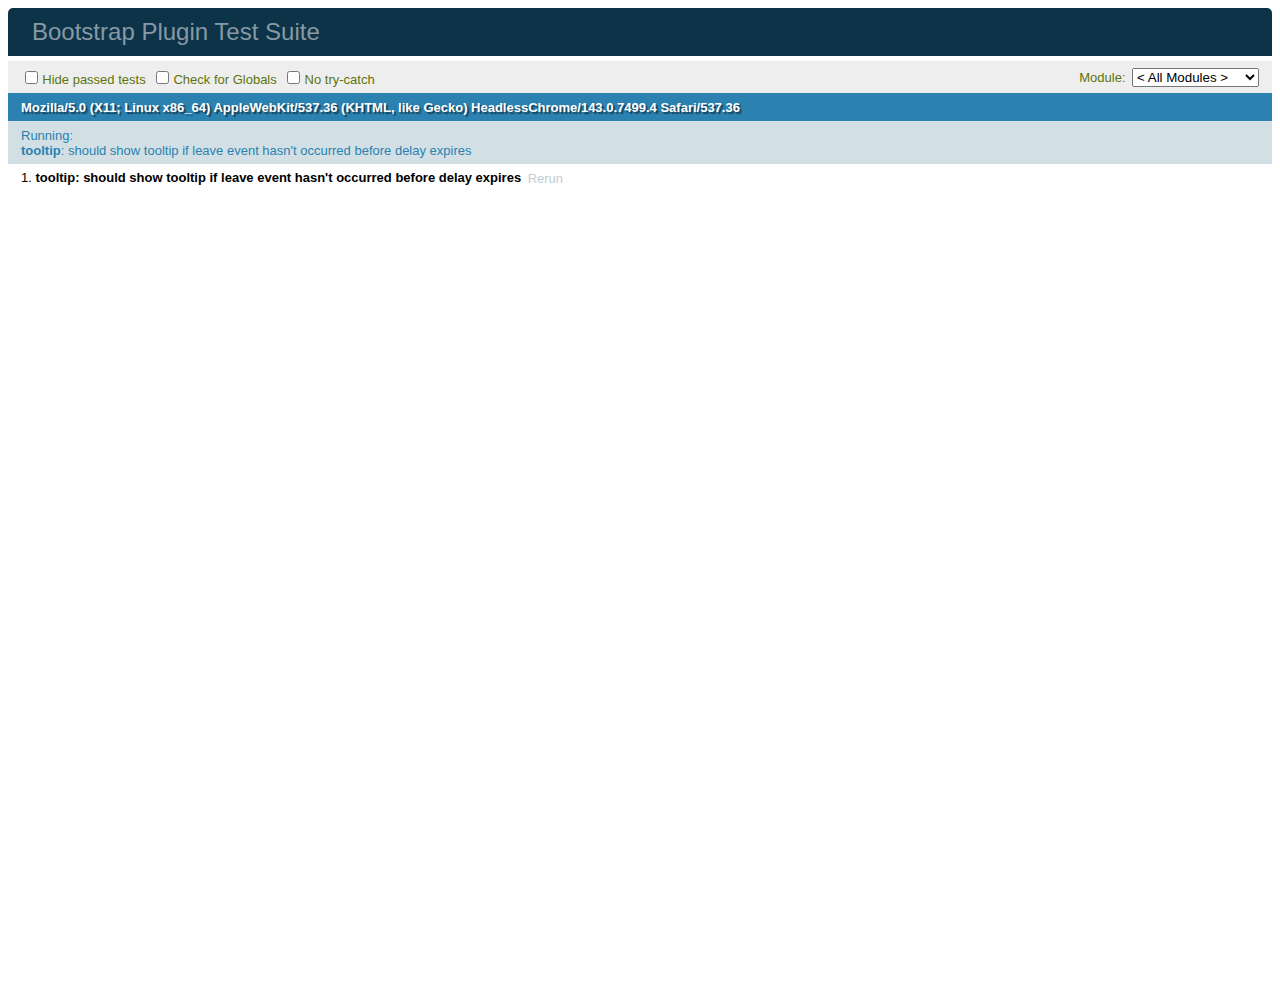
<file: src/main/resources/static/bootstrap/js/tests/index.html>
<!DOCTYPE html>
<html>
  <head>
    <meta charset="utf-8">
    <title>Bootstrap Plugin Test Suite</title>
    <meta name="viewport" content="width=device-width, initial-scale=1">

    <!-- jQuery -->
    <script src="vendor/jquery.min.js"></script>

    <!-- QUnit -->
    <link rel="stylesheet" href="vendor/qunit.css" media="screen">
    <script src="vendor/qunit.js"></script>
    <style>
      #qunit-tests > li.pass {
        display: none;/* Make it easier to see failing tests in Sauce screencasts */
      }

      #qunit-fixture {
        top: 0;
        left: 0;
      }
    </style>
    <script>
      // See https://github.com/axemclion/grunt-saucelabs#test-result-details-with-qunit
      var log = []
      QUnit.done(function (testResults) {
        var tests = []
        for (var i = 0, len = log.length; i < len; i++) {
          var details = log[i]
          tests.push({
            name: details.name,
            result: details.result,
            expected: details.expected,
            actual: details.actual,
            source: details.source
          })
        }
        testResults.tests = tests

        window.global_test_results = testResults
      })

      QUnit.testStart(function (testDetails) {
        $(window).scrollTop(0)
        QUnit.log = function (details) {
          if (!details.result) {
            details.name = testDetails.name
            log.push(details)
          }
        }
      })

      // Cleanup
      QUnit.testDone(function () {
        $('#qunit-fixture').empty()
        $('#modal-test, .modal-backdrop').remove()
      })
    </script>

    <!-- Plugin sources -->
    <script>$.support.transition = false</script>
    <script src="../../js/alert.js"></script>
    <script src="../../js/button.js"></script>
    <script src="../../js/carousel.js"></script>
    <script src="../../js/collapse.js"></script>
    <script src="../../js/dropdown.js"></script>
    <script src="../../js/modal.js"></script>
    <script src="../../js/scrollspy.js"></script>
    <script src="../../js/tab.js"></script>
    <script src="../../js/tooltip.js"></script>
    <script src="../../js/popover.js"></script>
    <script src="../../js/affix.js"></script>

    <!-- Unit tests -->
    <script src="unit/alert.js"></script>
    <script src="unit/button.js"></script>
    <script src="unit/carousel.js"></script>
    <script src="unit/collapse.js"></script>
    <script src="unit/dropdown.js"></script>
    <script src="unit/modal.js"></script>
    <script src="unit/scrollspy.js"></script>
    <script src="unit/tab.js"></script>
    <script src="unit/tooltip.js"></script>
    <script src="unit/popover.js"></script>
    <script src="unit/affix.js"></script>

  </head>
  <body>
    <div id="qunit-container">
      <div id="qunit"></div>
      <div id="qunit-fixture"></div>
    </div>
  </body>
</html>
</file>
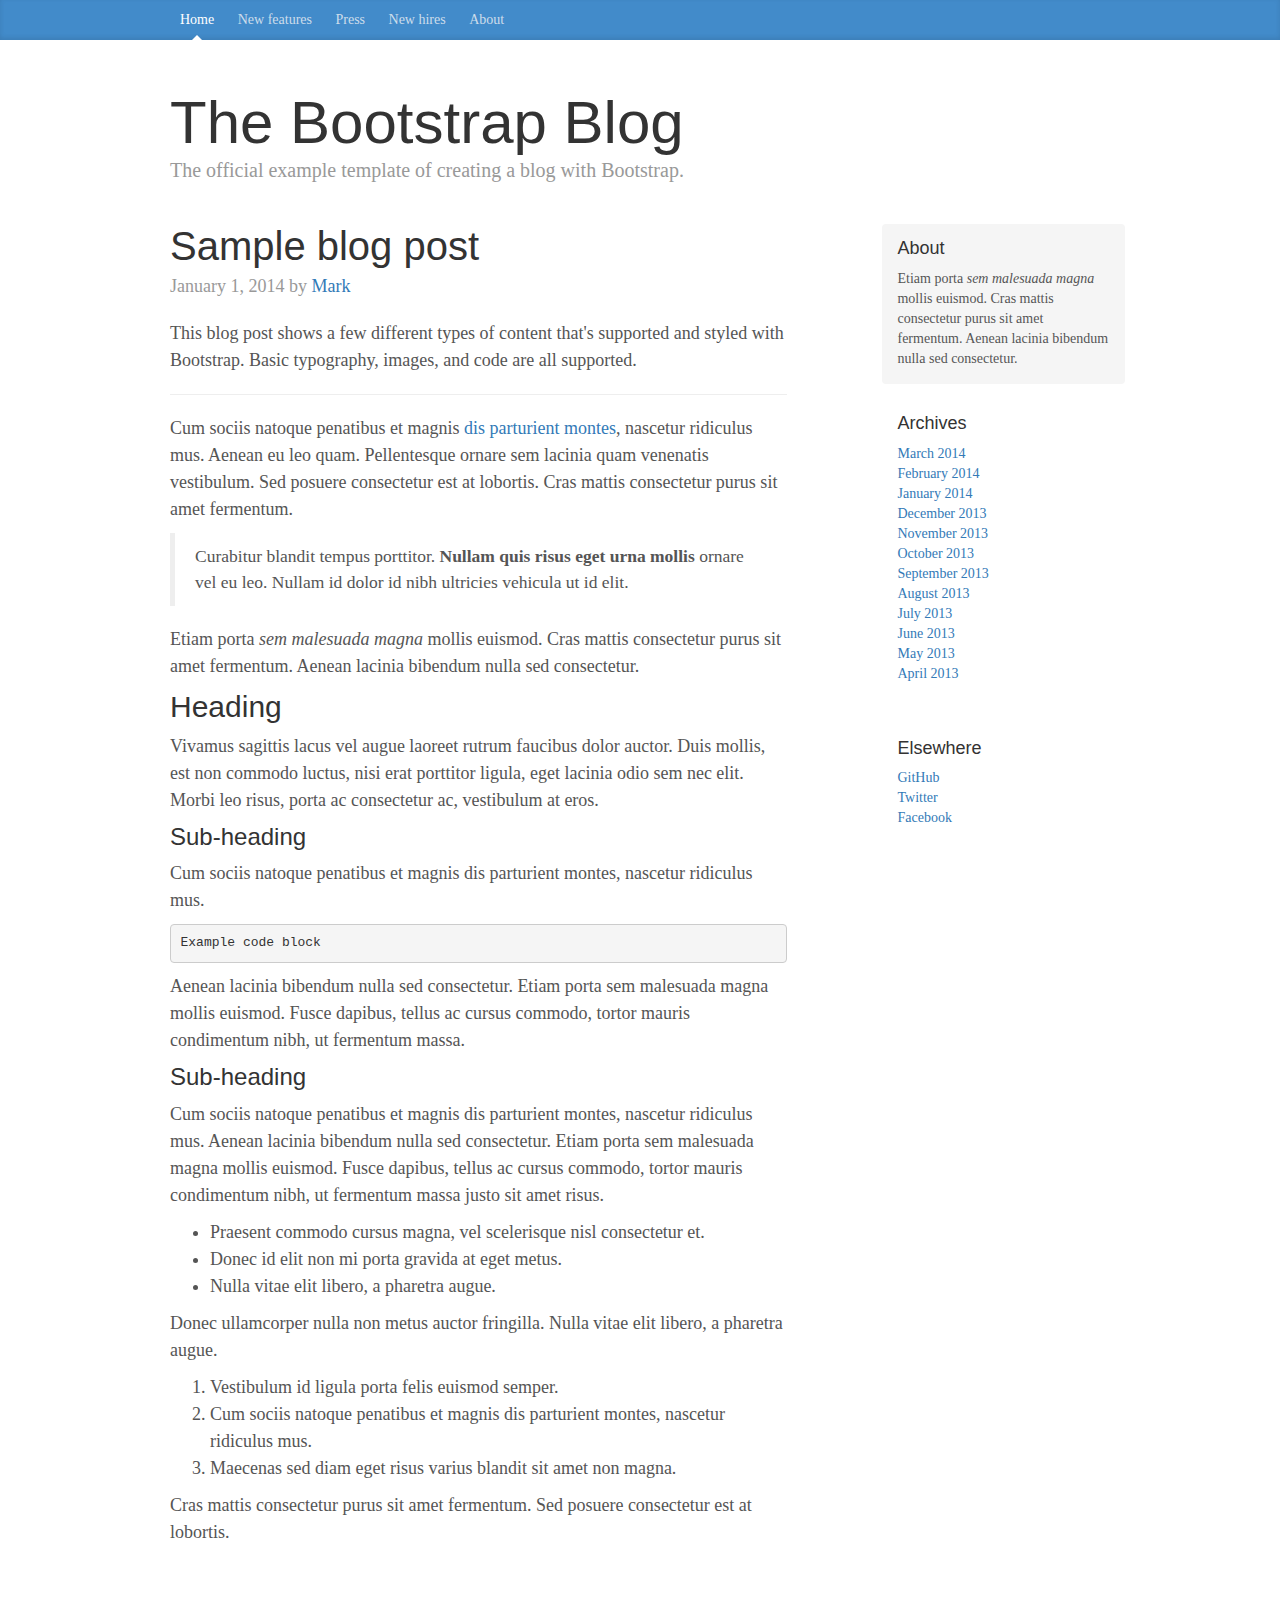
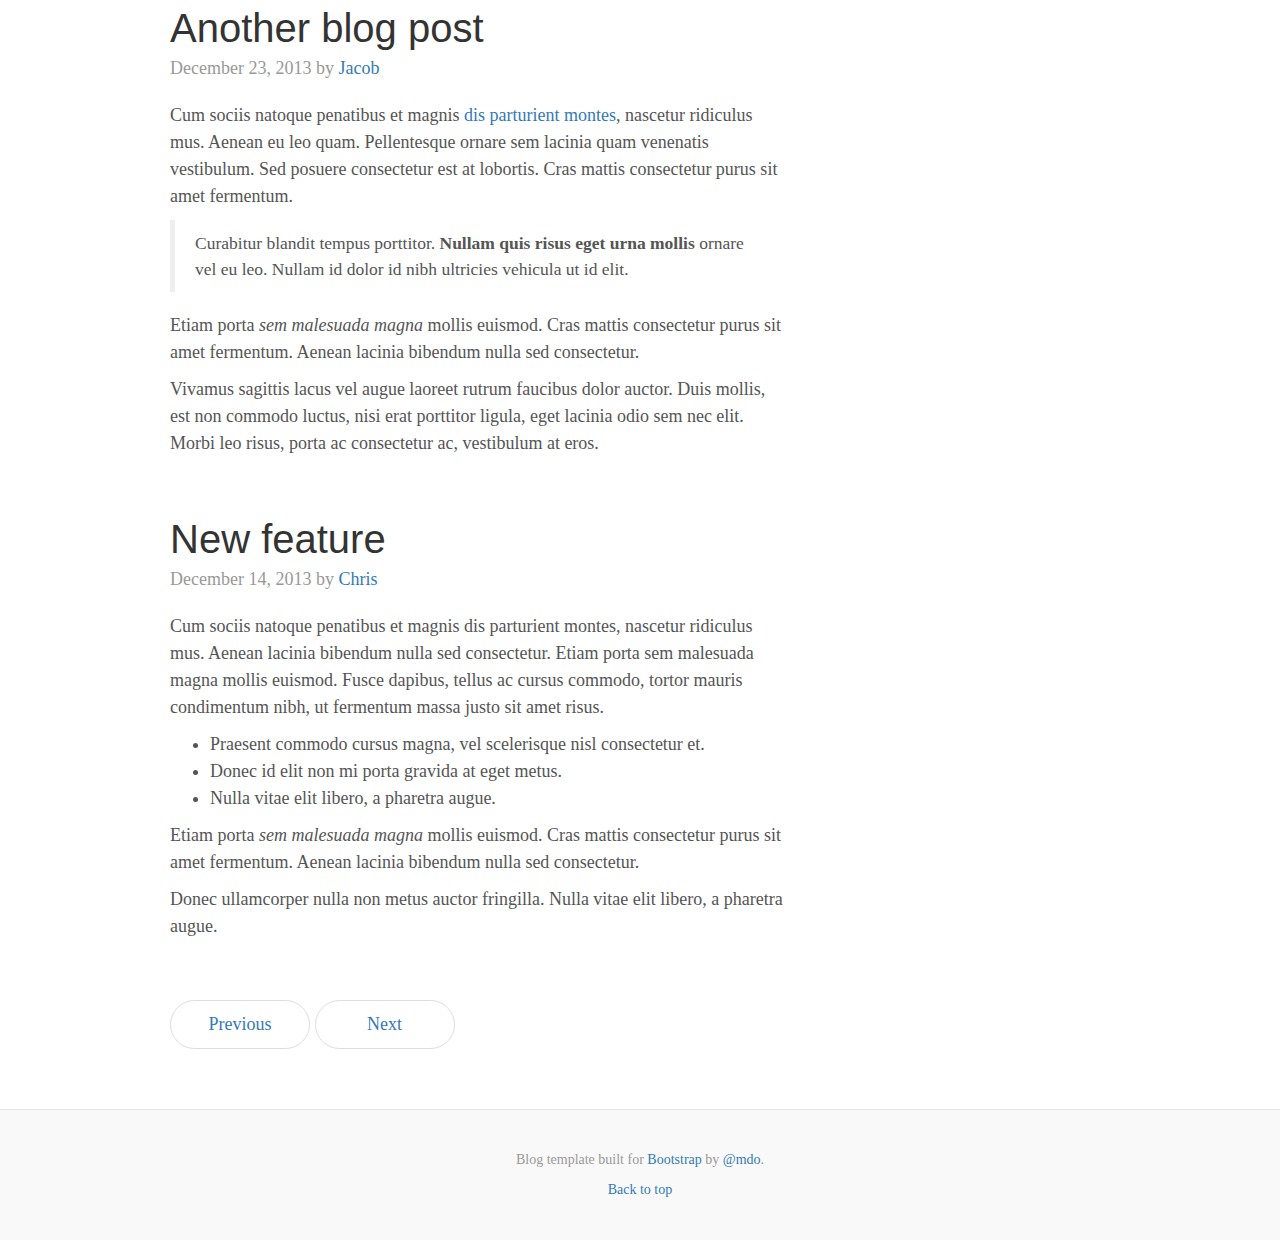
<file: src/main/resources/static/bootstrap/docs/examples/blog/index.html>
<!DOCTYPE html>
<html lang="en">
  <head>
    <meta charset="utf-8">
    <meta http-equiv="X-UA-Compatible" content="IE=edge">
    <meta name="viewport" content="width=device-width, initial-scale=1">
    <meta name="description" content="">
    <meta name="author" content="">
    <link rel="icon" href="../../favicon.ico">

    <title>Blog Template for Bootstrap</title>

    <!-- Bootstrap core CSS -->
    <link href="../../dist/css/bootstrap.min.css" rel="stylesheet">

    <!-- Custom styles for this template -->
    <link href="blog.css" rel="stylesheet">

    <!-- Just for debugging purposes. Don't actually copy these 2 lines! -->
    <!--[if lt IE 9]><script src="../../assets/js/ie8-responsive-file-warning.js"></script><![endif]-->
    <script src="../../assets/js/ie-emulation-modes-warning.js"></script>

    <!-- HTML5 shim and Respond.js for IE8 support of HTML5 elements and media queries -->
    <!--[if lt IE 9]>
      <script src="https://oss.maxcdn.com/html5shiv/3.7.2/html5shiv.min.js"></script>
      <script src="https://oss.maxcdn.com/respond/1.4.2/respond.min.js"></script>
    <![endif]-->
  </head>

  <body>

    <div class="blog-masthead">
      <div class="container">
        <nav class="blog-nav">
          <a class="blog-nav-item active" href="#">Home</a>
          <a class="blog-nav-item" href="#">New features</a>
          <a class="blog-nav-item" href="#">Press</a>
          <a class="blog-nav-item" href="#">New hires</a>
          <a class="blog-nav-item" href="#">About</a>
        </nav>
      </div>
    </div>

    <div class="container">

      <div class="blog-header">
        <h1 class="blog-title">The Bootstrap Blog</h1>
        <p class="lead blog-description">The official example template of creating a blog with Bootstrap.</p>
      </div>

      <div class="row">

        <div class="col-sm-8 blog-main">

          <div class="blog-post">
            <h2 class="blog-post-title">Sample blog post</h2>
            <p class="blog-post-meta">January 1, 2014 by <a href="#">Mark</a></p>

            <p>This blog post shows a few different types of content that's supported and styled with Bootstrap. Basic typography, images, and code are all supported.</p>
            <hr>
            <p>Cum sociis natoque penatibus et magnis <a href="#">dis parturient montes</a>, nascetur ridiculus mus. Aenean eu leo quam. Pellentesque ornare sem lacinia quam venenatis vestibulum. Sed posuere consectetur est at lobortis. Cras mattis consectetur purus sit amet fermentum.</p>
            <blockquote>
              <p>Curabitur blandit tempus porttitor. <strong>Nullam quis risus eget urna mollis</strong> ornare vel eu leo. Nullam id dolor id nibh ultricies vehicula ut id elit.</p>
            </blockquote>
            <p>Etiam porta <em>sem malesuada magna</em> mollis euismod. Cras mattis consectetur purus sit amet fermentum. Aenean lacinia bibendum nulla sed consectetur.</p>
            <h2>Heading</h2>
            <p>Vivamus sagittis lacus vel augue laoreet rutrum faucibus dolor auctor. Duis mollis, est non commodo luctus, nisi erat porttitor ligula, eget lacinia odio sem nec elit. Morbi leo risus, porta ac consectetur ac, vestibulum at eros.</p>
            <h3>Sub-heading</h3>
            <p>Cum sociis natoque penatibus et magnis dis parturient montes, nascetur ridiculus mus.</p>
            <pre><code>Example code block</code></pre>
            <p>Aenean lacinia bibendum nulla sed consectetur. Etiam porta sem malesuada magna mollis euismod. Fusce dapibus, tellus ac cursus commodo, tortor mauris condimentum nibh, ut fermentum massa.</p>
            <h3>Sub-heading</h3>
            <p>Cum sociis natoque penatibus et magnis dis parturient montes, nascetur ridiculus mus. Aenean lacinia bibendum nulla sed consectetur. Etiam porta sem malesuada magna mollis euismod. Fusce dapibus, tellus ac cursus commodo, tortor mauris condimentum nibh, ut fermentum massa justo sit amet risus.</p>
            <ul>
              <li>Praesent commodo cursus magna, vel scelerisque nisl consectetur et.</li>
              <li>Donec id elit non mi porta gravida at eget metus.</li>
              <li>Nulla vitae elit libero, a pharetra augue.</li>
            </ul>
            <p>Donec ullamcorper nulla non metus auctor fringilla. Nulla vitae elit libero, a pharetra augue.</p>
            <ol>
              <li>Vestibulum id ligula porta felis euismod semper.</li>
              <li>Cum sociis natoque penatibus et magnis dis parturient montes, nascetur ridiculus mus.</li>
              <li>Maecenas sed diam eget risus varius blandit sit amet non magna.</li>
            </ol>
            <p>Cras mattis consectetur purus sit amet fermentum. Sed posuere consectetur est at lobortis.</p>
          </div><!-- /.blog-post -->

          <div class="blog-post">
            <h2 class="blog-post-title">Another blog post</h2>
            <p class="blog-post-meta">December 23, 2013 by <a href="#">Jacob</a></p>

            <p>Cum sociis natoque penatibus et magnis <a href="#">dis parturient montes</a>, nascetur ridiculus mus. Aenean eu leo quam. Pellentesque ornare sem lacinia quam venenatis vestibulum. Sed posuere consectetur est at lobortis. Cras mattis consectetur purus sit amet fermentum.</p>
            <blockquote>
              <p>Curabitur blandit tempus porttitor. <strong>Nullam quis risus eget urna mollis</strong> ornare vel eu leo. Nullam id dolor id nibh ultricies vehicula ut id elit.</p>
            </blockquote>
            <p>Etiam porta <em>sem malesuada magna</em> mollis euismod. Cras mattis consectetur purus sit amet fermentum. Aenean lacinia bibendum nulla sed consectetur.</p>
            <p>Vivamus sagittis lacus vel augue laoreet rutrum faucibus dolor auctor. Duis mollis, est non commodo luctus, nisi erat porttitor ligula, eget lacinia odio sem nec elit. Morbi leo risus, porta ac consectetur ac, vestibulum at eros.</p>
          </div><!-- /.blog-post -->

          <div class="blog-post">
            <h2 class="blog-post-title">New feature</h2>
            <p class="blog-post-meta">December 14, 2013 by <a href="#">Chris</a></p>

            <p>Cum sociis natoque penatibus et magnis dis parturient montes, nascetur ridiculus mus. Aenean lacinia bibendum nulla sed consectetur. Etiam porta sem malesuada magna mollis euismod. Fusce dapibus, tellus ac cursus commodo, tortor mauris condimentum nibh, ut fermentum massa justo sit amet risus.</p>
            <ul>
              <li>Praesent commodo cursus magna, vel scelerisque nisl consectetur et.</li>
              <li>Donec id elit non mi porta gravida at eget metus.</li>
              <li>Nulla vitae elit libero, a pharetra augue.</li>
            </ul>
            <p>Etiam porta <em>sem malesuada magna</em> mollis euismod. Cras mattis consectetur purus sit amet fermentum. Aenean lacinia bibendum nulla sed consectetur.</p>
            <p>Donec ullamcorper nulla non metus auctor fringilla. Nulla vitae elit libero, a pharetra augue.</p>
          </div><!-- /.blog-post -->

          <nav>
            <ul class="pager">
              <li><a href="#">Previous</a></li>
              <li><a href="#">Next</a></li>
            </ul>
          </nav>

        </div><!-- /.blog-main -->

        <div class="col-sm-3 col-sm-offset-1 blog-sidebar">
          <div class="sidebar-module sidebar-module-inset">
            <h4>About</h4>
            <p>Etiam porta <em>sem malesuada magna</em> mollis euismod. Cras mattis consectetur purus sit amet fermentum. Aenean lacinia bibendum nulla sed consectetur.</p>
          </div>
          <div class="sidebar-module">
            <h4>Archives</h4>
            <ol class="list-unstyled">
              <li><a href="#">March 2014</a></li>
              <li><a href="#">February 2014</a></li>
              <li><a href="#">January 2014</a></li>
              <li><a href="#">December 2013</a></li>
              <li><a href="#">November 2013</a></li>
              <li><a href="#">October 2013</a></li>
              <li><a href="#">September 2013</a></li>
              <li><a href="#">August 2013</a></li>
              <li><a href="#">July 2013</a></li>
              <li><a href="#">June 2013</a></li>
              <li><a href="#">May 2013</a></li>
              <li><a href="#">April 2013</a></li>
            </ol>
          </div>
          <div class="sidebar-module">
            <h4>Elsewhere</h4>
            <ol class="list-unstyled">
              <li><a href="#">GitHub</a></li>
              <li><a href="#">Twitter</a></li>
              <li><a href="#">Facebook</a></li>
            </ol>
          </div>
        </div><!-- /.blog-sidebar -->

      </div><!-- /.row -->

    </div><!-- /.container -->

    <footer class="blog-footer">
      <p>Blog template built for <a href="http://getbootstrap.com">Bootstrap</a> by <a href="https://twitter.com/mdo">@mdo</a>.</p>
      <p>
        <a href="#">Back to top</a>
      </p>
    </footer>


    <!-- Bootstrap core JavaScript
    ================================================== -->
    <!-- Placed at the end of the document so the pages load faster -->
    <script src="https://ajax.googleapis.com/ajax/libs/jquery/1.11.2/jquery.min.js"></script>
    <script src="../../dist/js/bootstrap.min.js"></script>
    <script src="../../assets/js/docs.min.js"></script>
    <!-- IE10 viewport hack for Surface/desktop Windows 8 bug -->
    <script src="../../assets/js/ie10-viewport-bug-workaround.js"></script>
  </body>
</html>
</file>
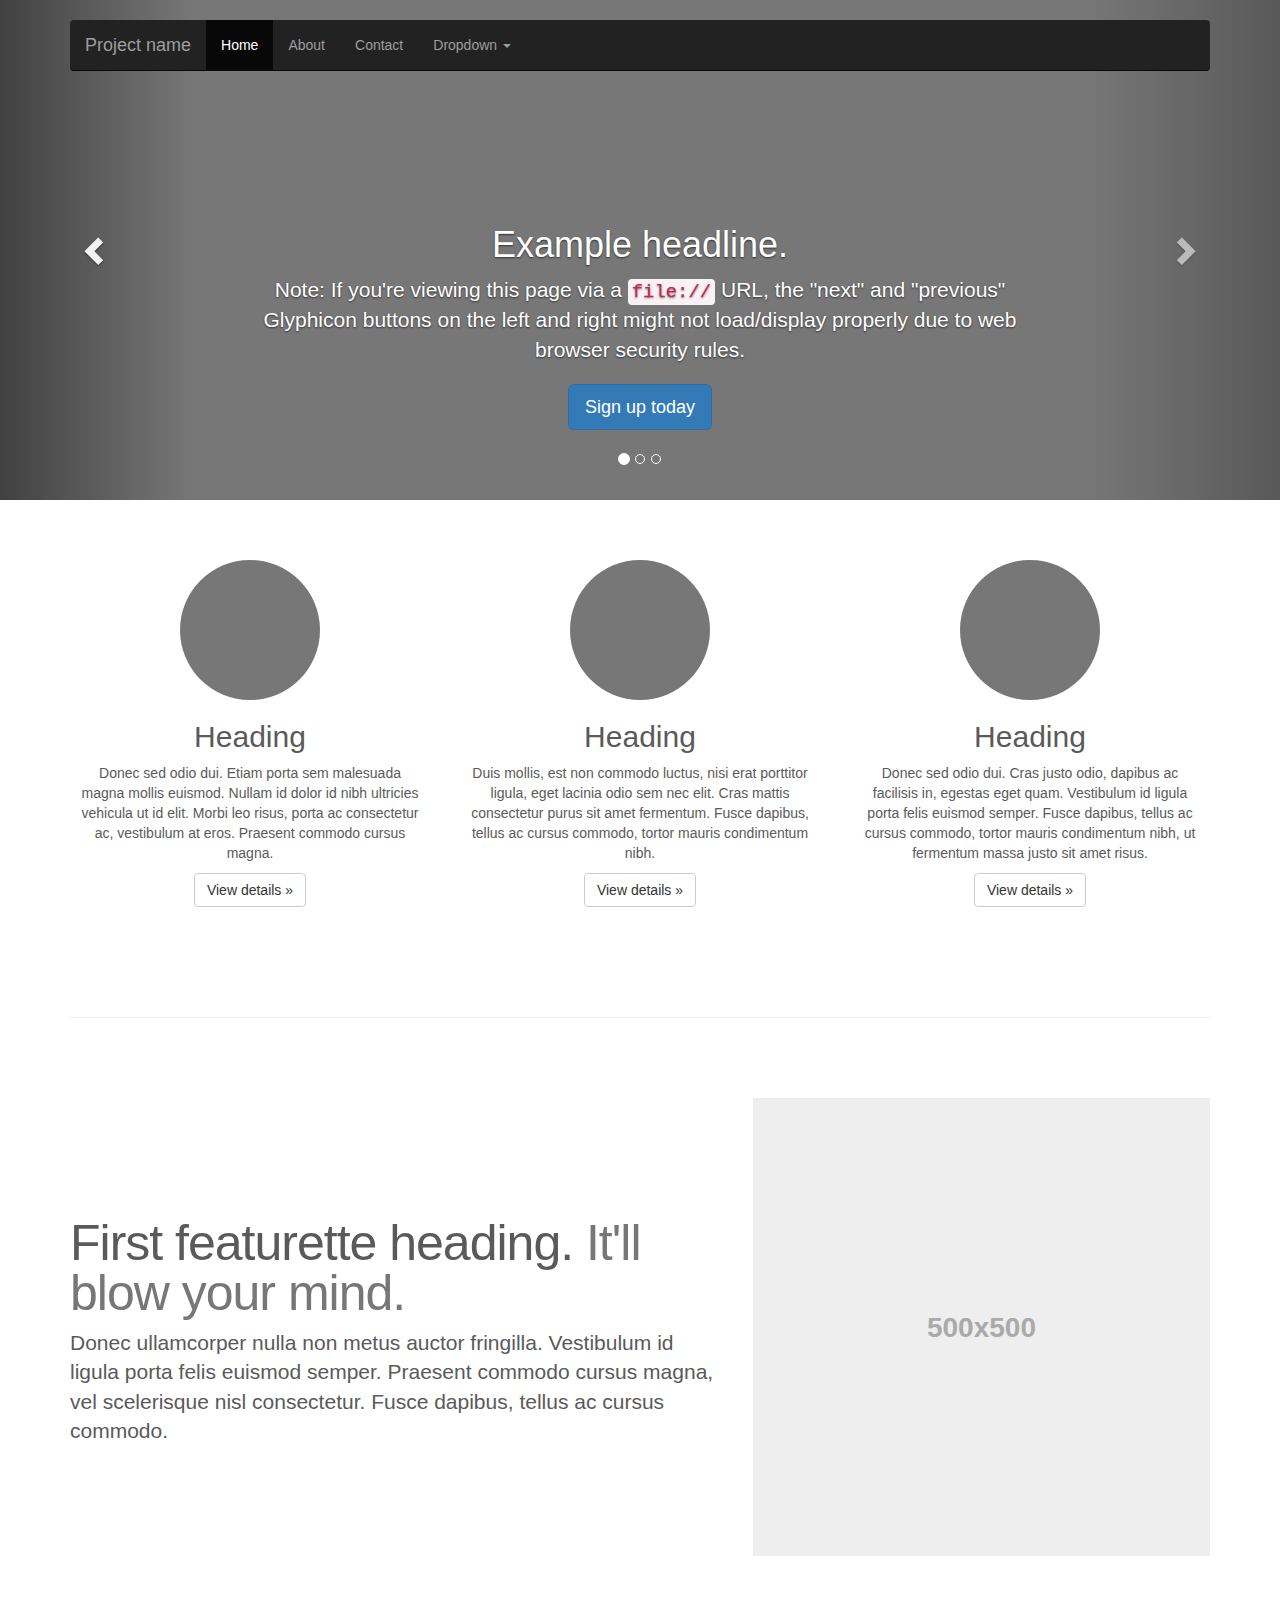
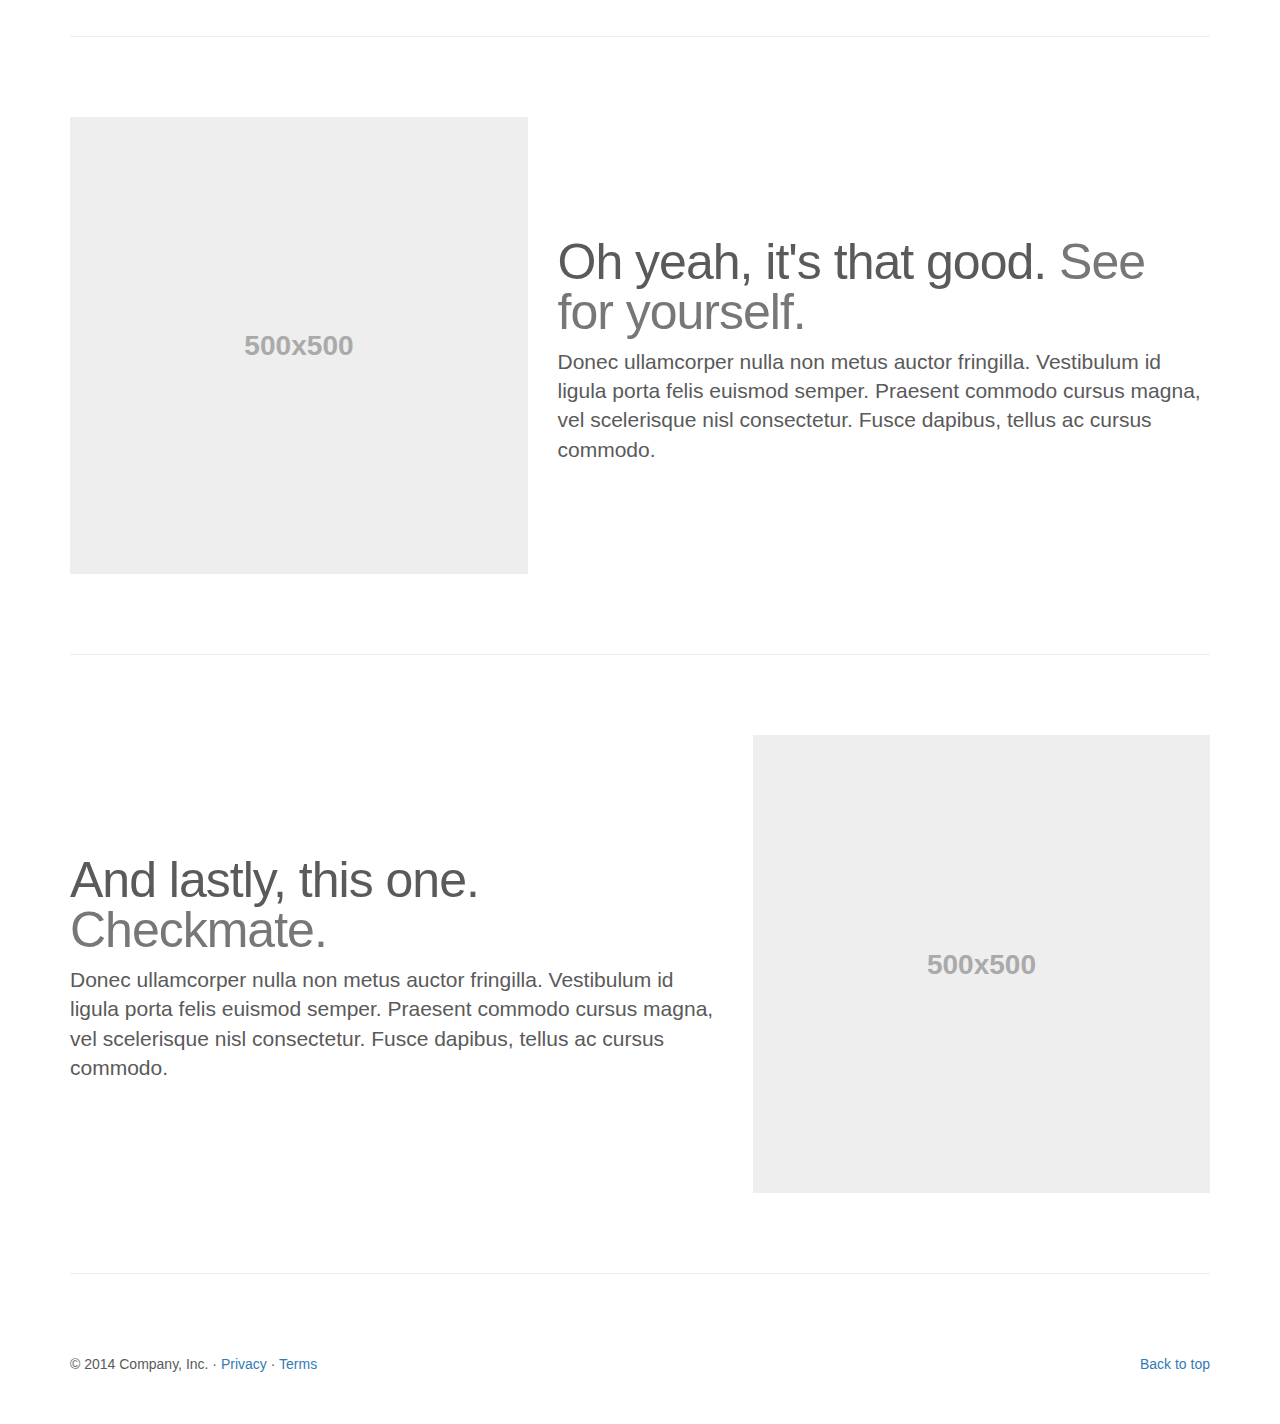
<file: src/main/resources/static/bootstrap/docs/examples/carousel/index.html>
<!DOCTYPE html>
<html lang="en">
  <head>
    <meta charset="utf-8">
    <meta http-equiv="X-UA-Compatible" content="IE=edge">
    <meta name="viewport" content="width=device-width, initial-scale=1">
    <meta name="description" content="">
    <meta name="author" content="">
    <link rel="icon" href="../../favicon.ico">

    <title>Carousel Template for Bootstrap</title>

    <!-- Bootstrap core CSS -->
    <link href="../../dist/css/bootstrap.min.css" rel="stylesheet">

    <!-- Just for debugging purposes. Don't actually copy these 2 lines! -->
    <!--[if lt IE 9]><script src="../../assets/js/ie8-responsive-file-warning.js"></script><![endif]-->
    <script src="../../assets/js/ie-emulation-modes-warning.js"></script>

    <!-- HTML5 shim and Respond.js for IE8 support of HTML5 elements and media queries -->
    <!--[if lt IE 9]>
      <script src="https://oss.maxcdn.com/html5shiv/3.7.2/html5shiv.min.js"></script>
      <script src="https://oss.maxcdn.com/respond/1.4.2/respond.min.js"></script>
    <![endif]-->

    <!-- Custom styles for this template -->
    <link href="carousel.css" rel="stylesheet">
  </head>
<!-- NAVBAR
================================================== -->
  <body>
    <div class="navbar-wrapper">
      <div class="container">

        <nav class="navbar navbar-inverse navbar-static-top">
          <div class="container">
            <div class="navbar-header">
              <button type="button" class="navbar-toggle collapsed" data-toggle="collapse" data-target="#navbar" aria-expanded="false" aria-controls="navbar">
                <span class="sr-only">Toggle navigation</span>
                <span class="icon-bar"></span>
                <span class="icon-bar"></span>
                <span class="icon-bar"></span>
              </button>
              <a class="navbar-brand" href="#">Project name</a>
            </div>
            <div id="navbar" class="navbar-collapse collapse">
              <ul class="nav navbar-nav">
                <li class="active"><a href="#">Home</a></li>
                <li><a href="#about">About</a></li>
                <li><a href="#contact">Contact</a></li>
                <li class="dropdown">
                  <a href="#" class="dropdown-toggle" data-toggle="dropdown" role="button" aria-expanded="false">Dropdown <span class="caret"></span></a>
                  <ul class="dropdown-menu" role="menu">
                    <li><a href="#">Action</a></li>
                    <li><a href="#">Another action</a></li>
                    <li><a href="#">Something else here</a></li>
                    <li class="divider"></li>
                    <li class="dropdown-header">Nav header</li>
                    <li><a href="#">Separated link</a></li>
                    <li><a href="#">One more separated link</a></li>
                  </ul>
                </li>
              </ul>
            </div>
          </div>
        </nav>

      </div>
    </div>


    <!-- Carousel
    ================================================== -->
    <div id="myCarousel" class="carousel slide" data-ride="carousel">
      <!-- Indicators -->
      <ol class="carousel-indicators">
        <li data-target="#myCarousel" data-slide-to="0" class="active"></li>
        <li data-target="#myCarousel" data-slide-to="1"></li>
        <li data-target="#myCarousel" data-slide-to="2"></li>
      </ol>
      <div class="carousel-inner" role="listbox">
        <div class="item active">
          <img src="[data-uri]" alt="First slide">
          <div class="container">
            <div class="carousel-caption">
              <h1>Example headline.</h1>
              <p>Note: If you're viewing this page via a <code>file://</code> URL, the "next" and "previous" Glyphicon buttons on the left and right might not load/display properly due to web browser security rules.</p>
              <p><a class="btn btn-lg btn-primary" href="#" role="button">Sign up today</a></p>
            </div>
          </div>
        </div>
        <div class="item">
          <img src="[data-uri]" alt="Second slide">
          <div class="container">
            <div class="carousel-caption">
              <h1>Another example headline.</h1>
              <p>Cras justo odio, dapibus ac facilisis in, egestas eget quam. Donec id elit non mi porta gravida at eget metus. Nullam id dolor id nibh ultricies vehicula ut id elit.</p>
              <p><a class="btn btn-lg btn-primary" href="#" role="button">Learn more</a></p>
            </div>
          </div>
        </div>
        <div class="item">
          <img src="[data-uri]" alt="Third slide">
          <div class="container">
            <div class="carousel-caption">
              <h1>One more for good measure.</h1>
              <p>Cras justo odio, dapibus ac facilisis in, egestas eget quam. Donec id elit non mi porta gravida at eget metus. Nullam id dolor id nibh ultricies vehicula ut id elit.</p>
              <p><a class="btn btn-lg btn-primary" href="#" role="button">Browse gallery</a></p>
            </div>
          </div>
        </div>
      </div>
      <a class="left carousel-control" href="#myCarousel" role="button" data-slide="prev">
        <span class="glyphicon glyphicon-chevron-left" aria-hidden="true"></span>
        <span class="sr-only">Previous</span>
      </a>
      <a class="right carousel-control" href="#myCarousel" role="button" data-slide="next">
        <span class="glyphicon glyphicon-chevron-right" aria-hidden="true"></span>
        <span class="sr-only">Next</span>
      </a>
    </div><!-- /.carousel -->


    <!-- Marketing messaging and featurettes
    ================================================== -->
    <!-- Wrap the rest of the page in another container to center all the content. -->

    <div class="container marketing">

      <!-- Three columns of text below the carousel -->
      <div class="row">
        <div class="col-lg-4">
          <img class="img-circle" src="[data-uri]" alt="Generic placeholder image" style="width: 140px; height: 140px;">
          <h2>Heading</h2>
          <p>Donec sed odio dui. Etiam porta sem malesuada magna mollis euismod. Nullam id dolor id nibh ultricies vehicula ut id elit. Morbi leo risus, porta ac consectetur ac, vestibulum at eros. Praesent commodo cursus magna.</p>
          <p><a class="btn btn-default" href="#" role="button">View details &raquo;</a></p>
        </div><!-- /.col-lg-4 -->
        <div class="col-lg-4">
          <img class="img-circle" src="[data-uri]" alt="Generic placeholder image" style="width: 140px; height: 140px;">
          <h2>Heading</h2>
          <p>Duis mollis, est non commodo luctus, nisi erat porttitor ligula, eget lacinia odio sem nec elit. Cras mattis consectetur purus sit amet fermentum. Fusce dapibus, tellus ac cursus commodo, tortor mauris condimentum nibh.</p>
          <p><a class="btn btn-default" href="#" role="button">View details &raquo;</a></p>
        </div><!-- /.col-lg-4 -->
        <div class="col-lg-4">
          <img class="img-circle" src="[data-uri]" alt="Generic placeholder image" style="width: 140px; height: 140px;">
          <h2>Heading</h2>
          <p>Donec sed odio dui. Cras justo odio, dapibus ac facilisis in, egestas eget quam. Vestibulum id ligula porta felis euismod semper. Fusce dapibus, tellus ac cursus commodo, tortor mauris condimentum nibh, ut fermentum massa justo sit amet risus.</p>
          <p><a class="btn btn-default" href="#" role="button">View details &raquo;</a></p>
        </div><!-- /.col-lg-4 -->
      </div><!-- /.row -->


      <!-- START THE FEATURETTES -->

      <hr class="featurette-divider">

      <div class="row featurette">
        <div class="col-md-7">
          <h2 class="featurette-heading">First featurette heading. <span class="text-muted">It'll blow your mind.</span></h2>
          <p class="lead">Donec ullamcorper nulla non metus auctor fringilla. Vestibulum id ligula porta felis euismod semper. Praesent commodo cursus magna, vel scelerisque nisl consectetur. Fusce dapibus, tellus ac cursus commodo.</p>
        </div>
        <div class="col-md-5">
          <img class="featurette-image img-responsive" data-src="holder.js/500x500/auto" alt="Generic placeholder image">
        </div>
      </div>

      <hr class="featurette-divider">

      <div class="row featurette">
        <div class="col-md-5">
          <img class="featurette-image img-responsive" data-src="holder.js/500x500/auto" alt="Generic placeholder image">
        </div>
        <div class="col-md-7">
          <h2 class="featurette-heading">Oh yeah, it's that good. <span class="text-muted">See for yourself.</span></h2>
          <p class="lead">Donec ullamcorper nulla non metus auctor fringilla. Vestibulum id ligula porta felis euismod semper. Praesent commodo cursus magna, vel scelerisque nisl consectetur. Fusce dapibus, tellus ac cursus commodo.</p>
        </div>
      </div>

      <hr class="featurette-divider">

      <div class="row featurette">
        <div class="col-md-7">
          <h2 class="featurette-heading">And lastly, this one. <span class="text-muted">Checkmate.</span></h2>
          <p class="lead">Donec ullamcorper nulla non metus auctor fringilla. Vestibulum id ligula porta felis euismod semper. Praesent commodo cursus magna, vel scelerisque nisl consectetur. Fusce dapibus, tellus ac cursus commodo.</p>
        </div>
        <div class="col-md-5">
          <img class="featurette-image img-responsive" data-src="holder.js/500x500/auto" alt="Generic placeholder image">
        </div>
      </div>

      <hr class="featurette-divider">

      <!-- /END THE FEATURETTES -->


      <!-- FOOTER -->
      <footer>
        <p class="pull-right"><a href="#">Back to top</a></p>
        <p>&copy; 2014 Company, Inc. &middot; <a href="#">Privacy</a> &middot; <a href="#">Terms</a></p>
      </footer>

    </div><!-- /.container -->


    <!-- Bootstrap core JavaScript
    ================================================== -->
    <!-- Placed at the end of the document so the pages load faster -->
    <script src="https://ajax.googleapis.com/ajax/libs/jquery/1.11.2/jquery.min.js"></script>
    <script src="../../dist/js/bootstrap.min.js"></script>
    <script src="../../assets/js/docs.min.js"></script>
    <!-- IE10 viewport hack for Surface/desktop Windows 8 bug -->
    <script src="../../assets/js/ie10-viewport-bug-workaround.js"></script>
  </body>
</html>
</file>
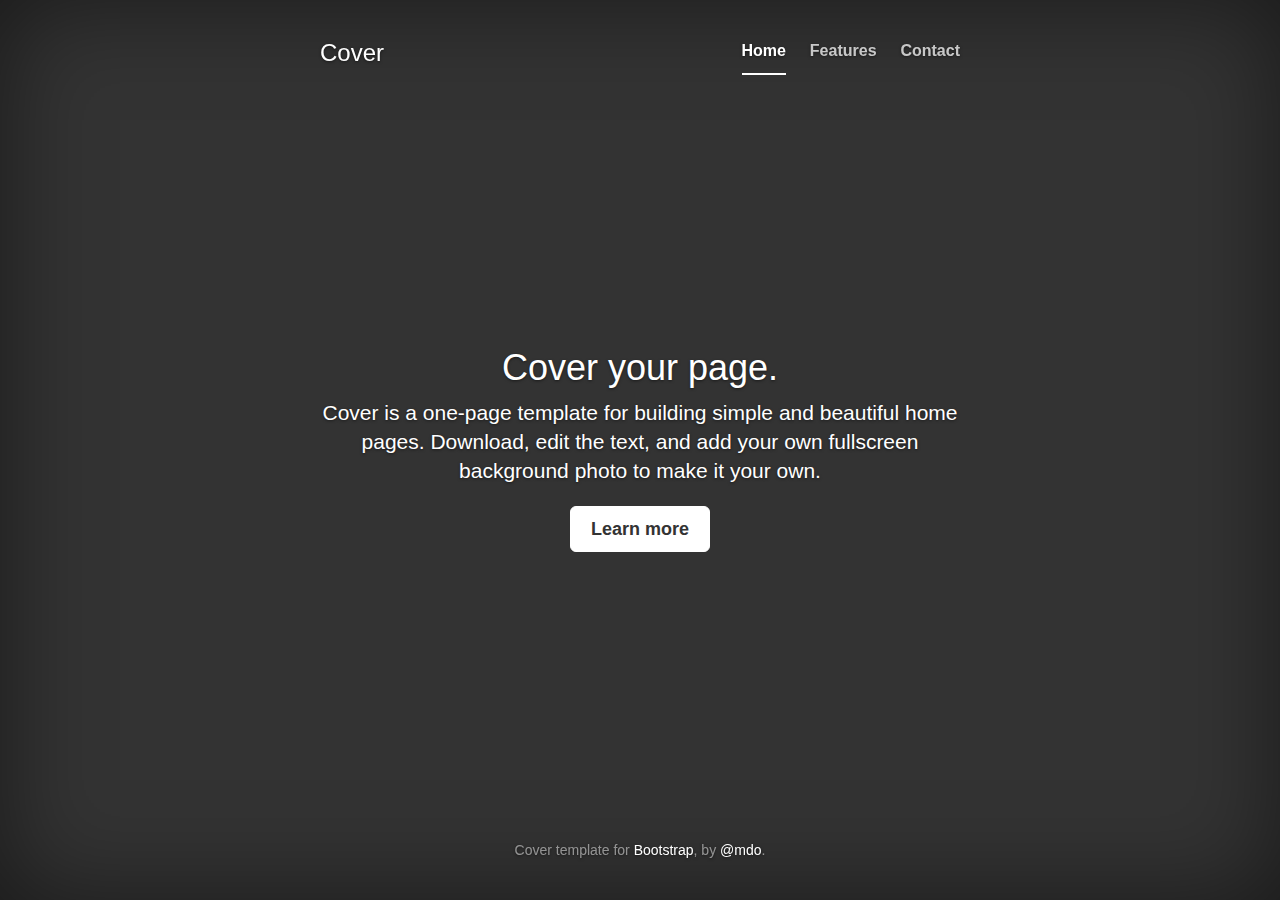
<file: src/main/resources/static/bootstrap/docs/examples/cover/index.html>
<!DOCTYPE html>
<html lang="en">
  <head>
    <meta charset="utf-8">
    <meta http-equiv="X-UA-Compatible" content="IE=edge">
    <meta name="viewport" content="width=device-width, initial-scale=1">
    <meta name="description" content="">
    <meta name="author" content="">
    <link rel="icon" href="../../favicon.ico">

    <title>Cover Template for Bootstrap</title>

    <!-- Bootstrap core CSS -->
    <link href="../../dist/css/bootstrap.min.css" rel="stylesheet">

    <!-- Custom styles for this template -->
    <link href="cover.css" rel="stylesheet">

    <!-- Just for debugging purposes. Don't actually copy these 2 lines! -->
    <!--[if lt IE 9]><script src="../../assets/js/ie8-responsive-file-warning.js"></script><![endif]-->
    <script src="../../assets/js/ie-emulation-modes-warning.js"></script>

    <!-- HTML5 shim and Respond.js for IE8 support of HTML5 elements and media queries -->
    <!--[if lt IE 9]>
      <script src="https://oss.maxcdn.com/html5shiv/3.7.2/html5shiv.min.js"></script>
      <script src="https://oss.maxcdn.com/respond/1.4.2/respond.min.js"></script>
    <![endif]-->
  </head>

  <body>

    <div class="site-wrapper">

      <div class="site-wrapper-inner">

        <div class="cover-container">

          <div class="masthead clearfix">
            <div class="inner">
              <h3 class="masthead-brand">Cover</h3>
              <nav>
                <ul class="nav masthead-nav">
                  <li class="active"><a href="#">Home</a></li>
                  <li><a href="#">Features</a></li>
                  <li><a href="#">Contact</a></li>
                </ul>
              </nav>
            </div>
          </div>

          <div class="inner cover">
            <h1 class="cover-heading">Cover your page.</h1>
            <p class="lead">Cover is a one-page template for building simple and beautiful home pages. Download, edit the text, and add your own fullscreen background photo to make it your own.</p>
            <p class="lead">
              <a href="#" class="btn btn-lg btn-default">Learn more</a>
            </p>
          </div>

          <div class="mastfoot">
            <div class="inner">
              <p>Cover template for <a href="http://getbootstrap.com">Bootstrap</a>, by <a href="https://twitter.com/mdo">@mdo</a>.</p>
            </div>
          </div>

        </div>

      </div>

    </div>

    <!-- Bootstrap core JavaScript
    ================================================== -->
    <!-- Placed at the end of the document so the pages load faster -->
    <script src="https://ajax.googleapis.com/ajax/libs/jquery/1.11.2/jquery.min.js"></script>
    <script src="../../dist/js/bootstrap.min.js"></script>
    <script src="../../assets/js/docs.min.js"></script>
    <!-- IE10 viewport hack for Surface/desktop Windows 8 bug -->
    <script src="../../assets/js/ie10-viewport-bug-workaround.js"></script>
  </body>
</html>
</file>
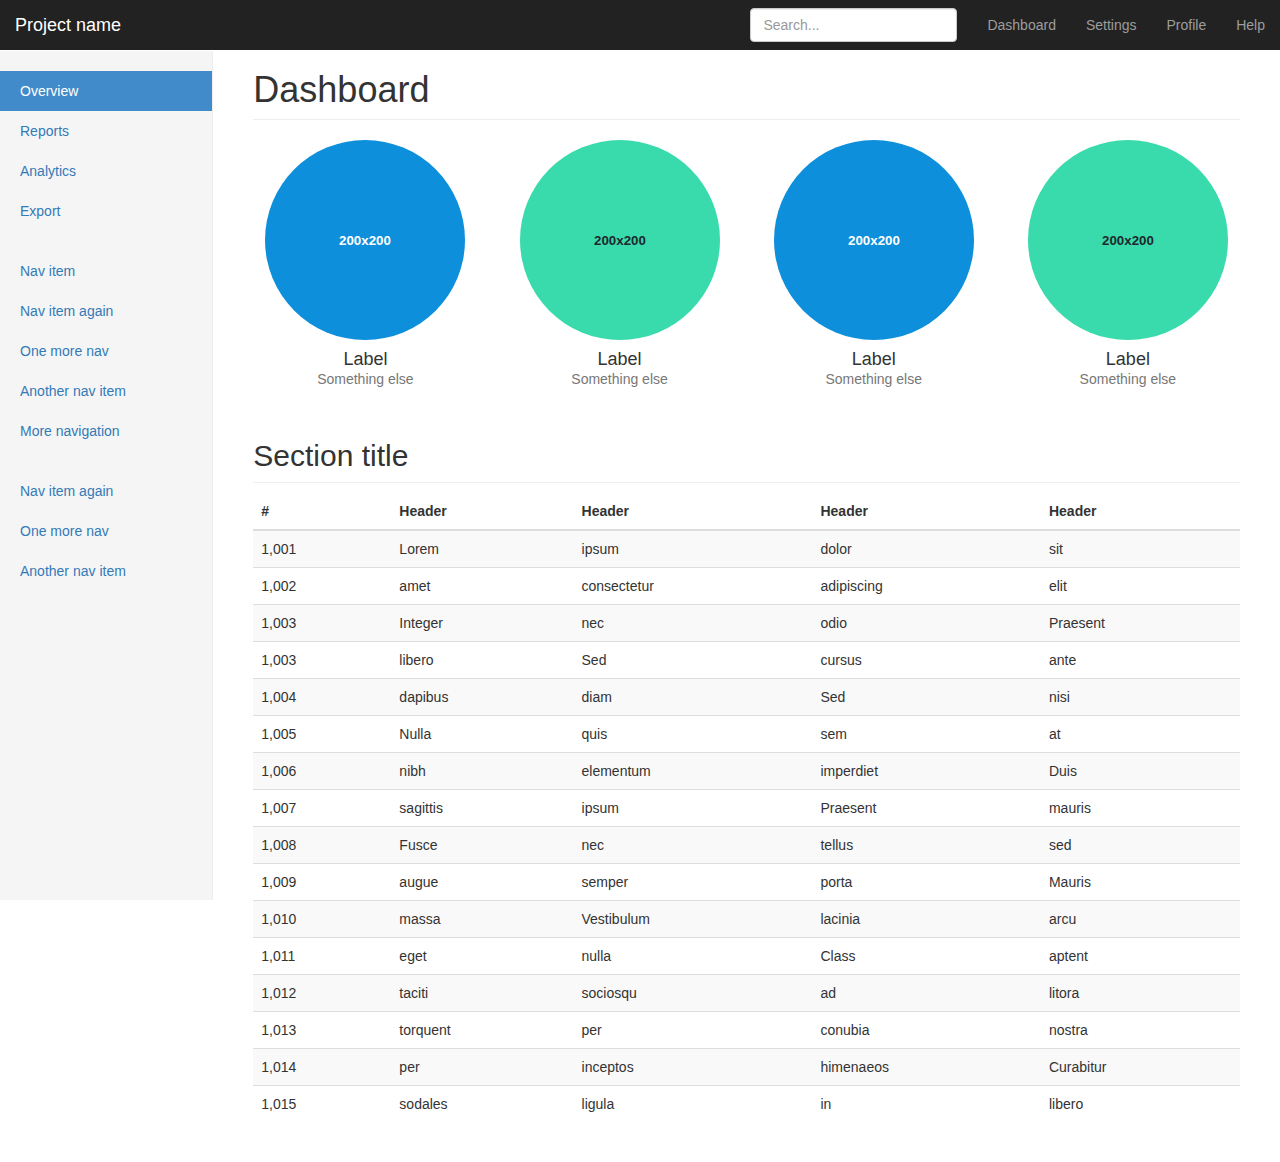
<file: src/main/resources/static/bootstrap/docs/examples/dashboard/index.html>
<!DOCTYPE html>
<html lang="en">
  <head>
    <meta charset="utf-8">
    <meta http-equiv="X-UA-Compatible" content="IE=edge">
    <meta name="viewport" content="width=device-width, initial-scale=1">
    <meta name="description" content="">
    <meta name="author" content="">
    <link rel="icon" href="../../favicon.ico">

    <title>Dashboard Template for Bootstrap</title>

    <!-- Bootstrap core CSS -->
    <link href="../../dist/css/bootstrap.min.css" rel="stylesheet">

    <!-- Custom styles for this template -->
    <link href="dashboard.css" rel="stylesheet">

    <!-- Just for debugging purposes. Don't actually copy these 2 lines! -->
    <!--[if lt IE 9]><script src="../../assets/js/ie8-responsive-file-warning.js"></script><![endif]-->
    <script src="../../assets/js/ie-emulation-modes-warning.js"></script>

    <!-- HTML5 shim and Respond.js for IE8 support of HTML5 elements and media queries -->
    <!--[if lt IE 9]>
      <script src="https://oss.maxcdn.com/html5shiv/3.7.2/html5shiv.min.js"></script>
      <script src="https://oss.maxcdn.com/respond/1.4.2/respond.min.js"></script>
    <![endif]-->
  </head>

  <body>

    <nav class="navbar navbar-inverse navbar-fixed-top">
      <div class="container-fluid">
        <div class="navbar-header">
          <button type="button" class="navbar-toggle collapsed" data-toggle="collapse" data-target="#navbar" aria-expanded="false" aria-controls="navbar">
            <span class="sr-only">Toggle navigation</span>
            <span class="icon-bar"></span>
            <span class="icon-bar"></span>
            <span class="icon-bar"></span>
          </button>
          <a class="navbar-brand" href="#">Project name</a>
        </div>
        <div id="navbar" class="navbar-collapse collapse">
          <ul class="nav navbar-nav navbar-right">
            <li><a href="#">Dashboard</a></li>
            <li><a href="#">Settings</a></li>
            <li><a href="#">Profile</a></li>
            <li><a href="#">Help</a></li>
          </ul>
          <form class="navbar-form navbar-right">
            <input type="text" class="form-control" placeholder="Search...">
          </form>
        </div>
      </div>
    </nav>

    <div class="container-fluid">
      <div class="row">
        <div class="col-sm-3 col-md-2 sidebar">
          <ul class="nav nav-sidebar">
            <li class="active"><a href="#">Overview <span class="sr-only">(current)</span></a></li>
            <li><a href="#">Reports</a></li>
            <li><a href="#">Analytics</a></li>
            <li><a href="#">Export</a></li>
          </ul>
          <ul class="nav nav-sidebar">
            <li><a href="">Nav item</a></li>
            <li><a href="">Nav item again</a></li>
            <li><a href="">One more nav</a></li>
            <li><a href="">Another nav item</a></li>
            <li><a href="">More navigation</a></li>
          </ul>
          <ul class="nav nav-sidebar">
            <li><a href="">Nav item again</a></li>
            <li><a href="">One more nav</a></li>
            <li><a href="">Another nav item</a></li>
          </ul>
        </div>
        <div class="col-sm-9 col-sm-offset-3 col-md-10 col-md-offset-2 main">
          <h1 class="page-header">Dashboard</h1>

          <div class="row placeholders">
            <div class="col-xs-6 col-sm-3 placeholder">
              <img data-src="holder.js/200x200/auto/sky" class="img-responsive" alt="Generic placeholder thumbnail">
              <h4>Label</h4>
              <span class="text-muted">Something else</span>
            </div>
            <div class="col-xs-6 col-sm-3 placeholder">
              <img data-src="holder.js/200x200/auto/vine" class="img-responsive" alt="Generic placeholder thumbnail">
              <h4>Label</h4>
              <span class="text-muted">Something else</span>
            </div>
            <div class="col-xs-6 col-sm-3 placeholder">
              <img data-src="holder.js/200x200/auto/sky" class="img-responsive" alt="Generic placeholder thumbnail">
              <h4>Label</h4>
              <span class="text-muted">Something else</span>
            </div>
            <div class="col-xs-6 col-sm-3 placeholder">
              <img data-src="holder.js/200x200/auto/vine" class="img-responsive" alt="Generic placeholder thumbnail">
              <h4>Label</h4>
              <span class="text-muted">Something else</span>
            </div>
          </div>

          <h2 class="sub-header">Section title</h2>
          <div class="table-responsive">
            <table class="table table-striped">
              <thead>
                <tr>
                  <th>#</th>
                  <th>Header</th>
                  <th>Header</th>
                  <th>Header</th>
                  <th>Header</th>
                </tr>
              </thead>
              <tbody>
                <tr>
                  <td>1,001</td>
                  <td>Lorem</td>
                  <td>ipsum</td>
                  <td>dolor</td>
                  <td>sit</td>
                </tr>
                <tr>
                  <td>1,002</td>
                  <td>amet</td>
                  <td>consectetur</td>
                  <td>adipiscing</td>
                  <td>elit</td>
                </tr>
                <tr>
                  <td>1,003</td>
                  <td>Integer</td>
                  <td>nec</td>
                  <td>odio</td>
                  <td>Praesent</td>
                </tr>
                <tr>
                  <td>1,003</td>
                  <td>libero</td>
                  <td>Sed</td>
                  <td>cursus</td>
                  <td>ante</td>
                </tr>
                <tr>
                  <td>1,004</td>
                  <td>dapibus</td>
                  <td>diam</td>
                  <td>Sed</td>
                  <td>nisi</td>
                </tr>
                <tr>
                  <td>1,005</td>
                  <td>Nulla</td>
                  <td>quis</td>
                  <td>sem</td>
                  <td>at</td>
                </tr>
                <tr>
                  <td>1,006</td>
                  <td>nibh</td>
                  <td>elementum</td>
                  <td>imperdiet</td>
                  <td>Duis</td>
                </tr>
                <tr>
                  <td>1,007</td>
                  <td>sagittis</td>
                  <td>ipsum</td>
                  <td>Praesent</td>
                  <td>mauris</td>
                </tr>
                <tr>
                  <td>1,008</td>
                  <td>Fusce</td>
                  <td>nec</td>
                  <td>tellus</td>
                  <td>sed</td>
                </tr>
                <tr>
                  <td>1,009</td>
                  <td>augue</td>
                  <td>semper</td>
                  <td>porta</td>
                  <td>Mauris</td>
                </tr>
                <tr>
                  <td>1,010</td>
                  <td>massa</td>
                  <td>Vestibulum</td>
                  <td>lacinia</td>
                  <td>arcu</td>
                </tr>
                <tr>
                  <td>1,011</td>
                  <td>eget</td>
                  <td>nulla</td>
                  <td>Class</td>
                  <td>aptent</td>
                </tr>
                <tr>
                  <td>1,012</td>
                  <td>taciti</td>
                  <td>sociosqu</td>
                  <td>ad</td>
                  <td>litora</td>
                </tr>
                <tr>
                  <td>1,013</td>
                  <td>torquent</td>
                  <td>per</td>
                  <td>conubia</td>
                  <td>nostra</td>
                </tr>
                <tr>
                  <td>1,014</td>
                  <td>per</td>
                  <td>inceptos</td>
                  <td>himenaeos</td>
                  <td>Curabitur</td>
                </tr>
                <tr>
                  <td>1,015</td>
                  <td>sodales</td>
                  <td>ligula</td>
                  <td>in</td>
                  <td>libero</td>
                </tr>
              </tbody>
            </table>
          </div>
        </div>
      </div>
    </div>

    <!-- Bootstrap core JavaScript
    ================================================== -->
    <!-- Placed at the end of the document so the pages load faster -->
    <script src="https://ajax.googleapis.com/ajax/libs/jquery/1.11.2/jquery.min.js"></script>
    <script src="../../dist/js/bootstrap.min.js"></script>
    <script src="../../assets/js/docs.min.js"></script>
    <!-- IE10 viewport hack for Surface/desktop Windows 8 bug -->
    <script src="../../assets/js/ie10-viewport-bug-workaround.js"></script>
  </body>
</html>
</file>
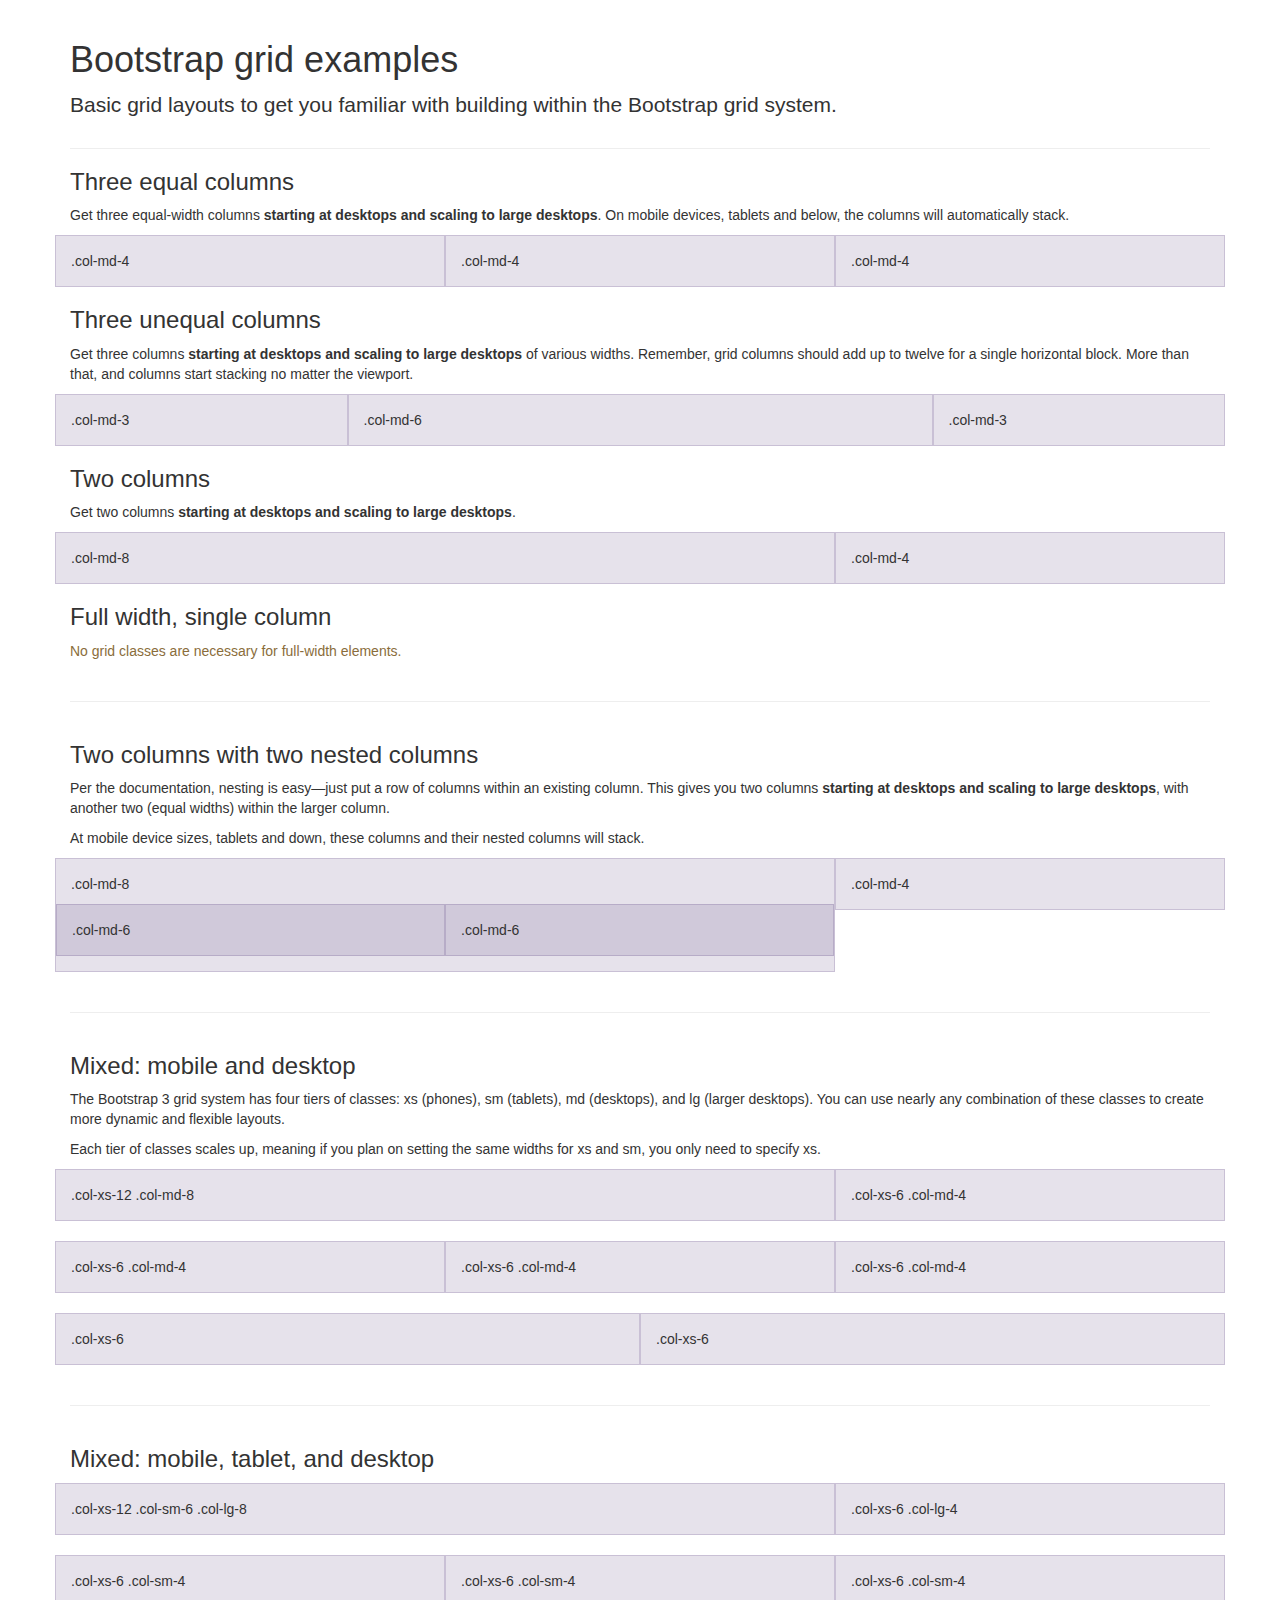
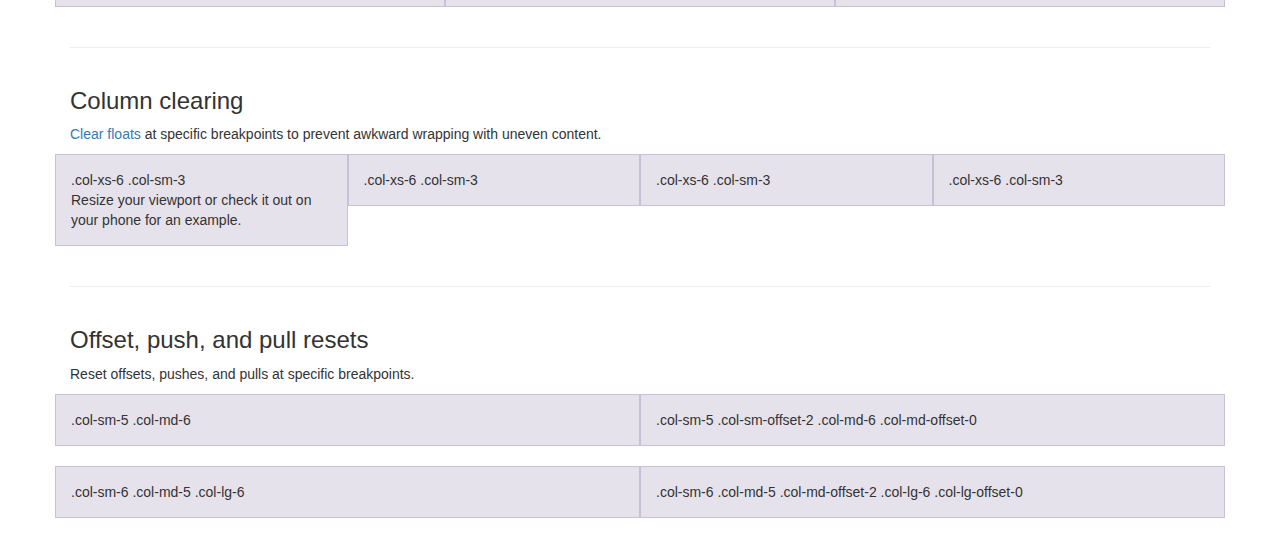
<file: src/main/resources/static/bootstrap/docs/examples/grid/index.html>
<!DOCTYPE html>
<html lang="en">
  <head>
    <meta charset="utf-8">
    <meta http-equiv="X-UA-Compatible" content="IE=edge">
    <meta name="viewport" content="width=device-width, initial-scale=1">
    <meta name="description" content="">
    <meta name="author" content="">
    <link rel="icon" href="../../favicon.ico">

    <title>Grid Template for Bootstrap</title>

    <!-- Bootstrap core CSS -->
    <link href="../../dist/css/bootstrap.min.css" rel="stylesheet">

    <!-- Custom styles for this template -->
    <link href="grid.css" rel="stylesheet">

    <!-- Just for debugging purposes. Don't actually copy these 2 lines! -->
    <!--[if lt IE 9]><script src="../../assets/js/ie8-responsive-file-warning.js"></script><![endif]-->
    <script src="../../assets/js/ie-emulation-modes-warning.js"></script>

    <!-- HTML5 shim and Respond.js for IE8 support of HTML5 elements and media queries -->
    <!--[if lt IE 9]>
      <script src="https://oss.maxcdn.com/html5shiv/3.7.2/html5shiv.min.js"></script>
      <script src="https://oss.maxcdn.com/respond/1.4.2/respond.min.js"></script>
    <![endif]-->
  </head>

  <body>
    <div class="container">

      <div class="page-header">
        <h1>Bootstrap grid examples</h1>
        <p class="lead">Basic grid layouts to get you familiar with building within the Bootstrap grid system.</p>
      </div>

      <h3>Three equal columns</h3>
      <p>Get three equal-width columns <strong>starting at desktops and scaling to large desktops</strong>. On mobile devices, tablets and below, the columns will automatically stack.</p>
      <div class="row">
        <div class="col-md-4">.col-md-4</div>
        <div class="col-md-4">.col-md-4</div>
        <div class="col-md-4">.col-md-4</div>
      </div>

      <h3>Three unequal columns</h3>
      <p>Get three columns <strong>starting at desktops and scaling to large desktops</strong> of various widths. Remember, grid columns should add up to twelve for a single horizontal block. More than that, and columns start stacking no matter the viewport.</p>
      <div class="row">
        <div class="col-md-3">.col-md-3</div>
        <div class="col-md-6">.col-md-6</div>
        <div class="col-md-3">.col-md-3</div>
      </div>

      <h3>Two columns</h3>
      <p>Get two columns <strong>starting at desktops and scaling to large desktops</strong>.</p>
      <div class="row">
        <div class="col-md-8">.col-md-8</div>
        <div class="col-md-4">.col-md-4</div>
      </div>

      <h3>Full width, single column</h3>
      <p class="text-warning">No grid classes are necessary for full-width elements.</p>

      <hr>

      <h3>Two columns with two nested columns</h3>
      <p>Per the documentation, nesting is easy—just put a row of columns within an existing column. This gives you two columns <strong>starting at desktops and scaling to large desktops</strong>, with another two (equal widths) within the larger column.</p>
      <p>At mobile device sizes, tablets and down, these columns and their nested columns will stack.</p>
      <div class="row">
        <div class="col-md-8">
          .col-md-8
          <div class="row">
            <div class="col-md-6">.col-md-6</div>
            <div class="col-md-6">.col-md-6</div>
          </div>
        </div>
        <div class="col-md-4">.col-md-4</div>
      </div>

      <hr>

      <h3>Mixed: mobile and desktop</h3>
      <p>The Bootstrap 3 grid system has four tiers of classes: xs (phones), sm (tablets), md (desktops), and lg (larger desktops). You can use nearly any combination of these classes to create more dynamic and flexible layouts.</p>
      <p>Each tier of classes scales up, meaning if you plan on setting the same widths for xs and sm, you only need to specify xs.</p>
      <div class="row">
        <div class="col-xs-12 col-md-8">.col-xs-12 .col-md-8</div>
        <div class="col-xs-6 col-md-4">.col-xs-6 .col-md-4</div>
      </div>
      <div class="row">
        <div class="col-xs-6 col-md-4">.col-xs-6 .col-md-4</div>
        <div class="col-xs-6 col-md-4">.col-xs-6 .col-md-4</div>
        <div class="col-xs-6 col-md-4">.col-xs-6 .col-md-4</div>
      </div>
      <div class="row">
        <div class="col-xs-6">.col-xs-6</div>
        <div class="col-xs-6">.col-xs-6</div>
      </div>

      <hr>

      <h3>Mixed: mobile, tablet, and desktop</h3>
      <p></p>
      <div class="row">
        <div class="col-xs-12 col-sm-6 col-lg-8">.col-xs-12 .col-sm-6 .col-lg-8</div>
        <div class="col-xs-6 col-lg-4">.col-xs-6 .col-lg-4</div>
      </div>
      <div class="row">
        <div class="col-xs-6 col-sm-4">.col-xs-6 .col-sm-4</div>
        <div class="col-xs-6 col-sm-4">.col-xs-6 .col-sm-4</div>
        <div class="col-xs-6 col-sm-4">.col-xs-6 .col-sm-4</div>
      </div>

      <hr>

      <h3>Column clearing</h3>
      <p><a href="http://getbootstrap.com/css/#grid-responsive-resets">Clear floats</a> at specific breakpoints to prevent awkward wrapping with uneven content.</p>
      <div class="row">
        <div class="col-xs-6 col-sm-3">
          .col-xs-6 .col-sm-3
          <br>
          Resize your viewport or check it out on your phone for an example.
        </div>
        <div class="col-xs-6 col-sm-3">.col-xs-6 .col-sm-3</div>

        <!-- Add the extra clearfix for only the required viewport -->
        <div class="clearfix visible-xs"></div>

        <div class="col-xs-6 col-sm-3">.col-xs-6 .col-sm-3</div>
        <div class="col-xs-6 col-sm-3">.col-xs-6 .col-sm-3</div>
      </div>

      <hr>

      <h3>Offset, push, and pull resets</h3>
      <p>Reset offsets, pushes, and pulls at specific breakpoints.</p>
      <div class="row">
        <div class="col-sm-5 col-md-6">.col-sm-5 .col-md-6</div>
        <div class="col-sm-5 col-sm-offset-2 col-md-6 col-md-offset-0">.col-sm-5 .col-sm-offset-2 .col-md-6 .col-md-offset-0</div>
      </div>
      <div class="row">
        <div class="col-sm-6 col-md-5 col-lg-6">.col-sm-6 .col-md-5 .col-lg-6</div>
        <div class="col-sm-6 col-md-5 col-md-offset-2 col-lg-6 col-lg-offset-0">.col-sm-6 .col-md-5 .col-md-offset-2 .col-lg-6 .col-lg-offset-0</div>
      </div>


    </div> <!-- /container -->


    <!-- IE10 viewport hack for Surface/desktop Windows 8 bug -->
    <script src="../../assets/js/ie10-viewport-bug-workaround.js"></script>
  </body>
</html>
</file>
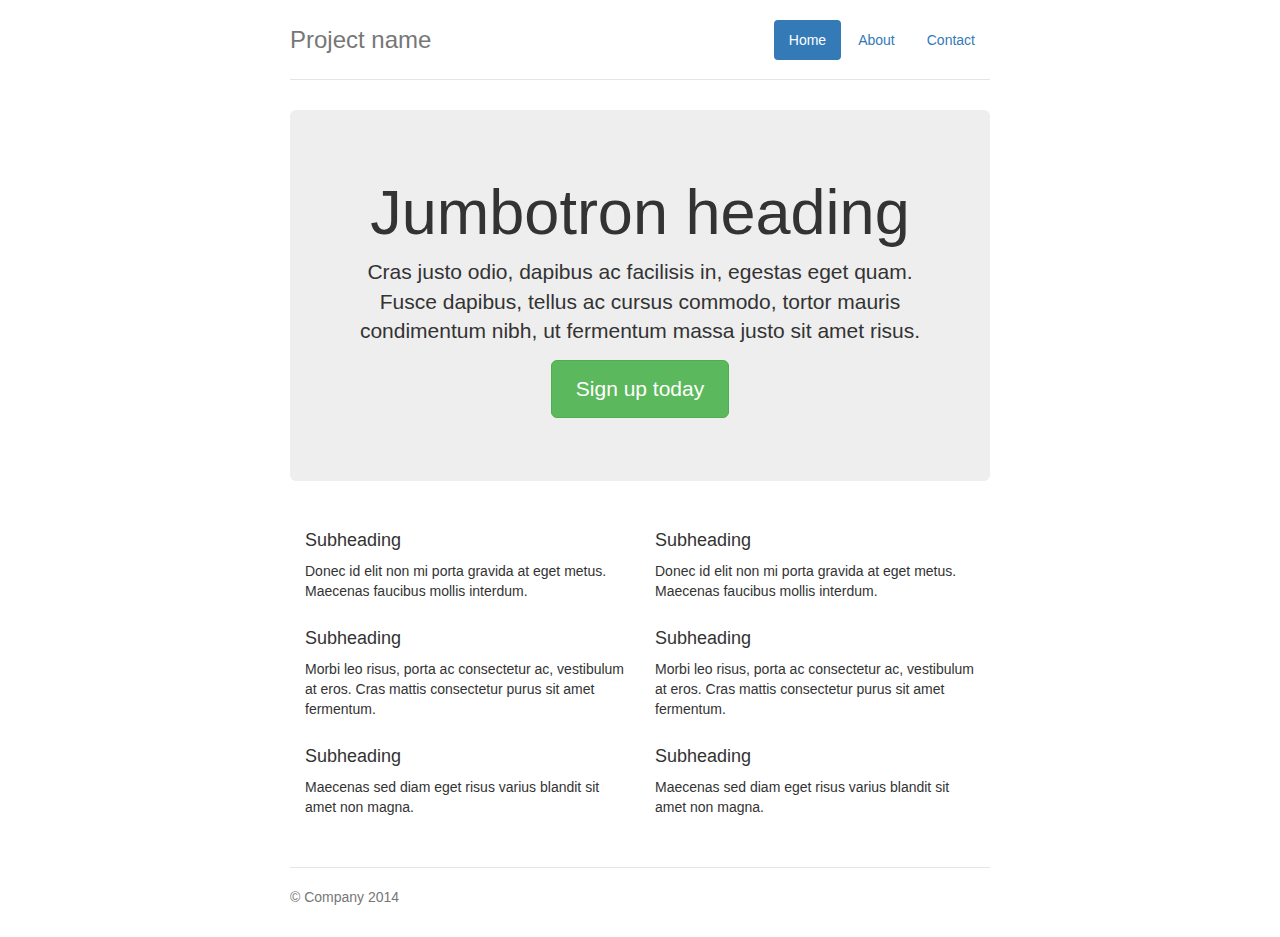
<file: src/main/resources/static/bootstrap/docs/examples/jumbotron-narrow/index.html>
<!DOCTYPE html>
<html lang="en">
  <head>
    <meta charset="utf-8">
    <meta http-equiv="X-UA-Compatible" content="IE=edge">
    <meta name="viewport" content="width=device-width, initial-scale=1">
    <meta name="description" content="">
    <meta name="author" content="">
    <link rel="icon" href="../../favicon.ico">

    <title>Narrow Jumbotron Template for Bootstrap</title>

    <!-- Bootstrap core CSS -->
    <link href="../../dist/css/bootstrap.min.css" rel="stylesheet">

    <!-- Custom styles for this template -->
    <link href="jumbotron-narrow.css" rel="stylesheet">

    <!-- Just for debugging purposes. Don't actually copy these 2 lines! -->
    <!--[if lt IE 9]><script src="../../assets/js/ie8-responsive-file-warning.js"></script><![endif]-->
    <script src="../../assets/js/ie-emulation-modes-warning.js"></script>

    <!-- HTML5 shim and Respond.js for IE8 support of HTML5 elements and media queries -->
    <!--[if lt IE 9]>
      <script src="https://oss.maxcdn.com/html5shiv/3.7.2/html5shiv.min.js"></script>
      <script src="https://oss.maxcdn.com/respond/1.4.2/respond.min.js"></script>
    <![endif]-->
  </head>

  <body>

    <div class="container">
      <div class="header">
        <nav>
          <ul class="nav nav-pills pull-right">
            <li role="presentation" class="active"><a href="#">Home</a></li>
            <li role="presentation"><a href="#">About</a></li>
            <li role="presentation"><a href="#">Contact</a></li>
          </ul>
        </nav>
        <h3 class="text-muted">Project name</h3>
      </div>

      <div class="jumbotron">
        <h1>Jumbotron heading</h1>
        <p class="lead">Cras justo odio, dapibus ac facilisis in, egestas eget quam. Fusce dapibus, tellus ac cursus commodo, tortor mauris condimentum nibh, ut fermentum massa justo sit amet risus.</p>
        <p><a class="btn btn-lg btn-success" href="#" role="button">Sign up today</a></p>
      </div>

      <div class="row marketing">
        <div class="col-lg-6">
          <h4>Subheading</h4>
          <p>Donec id elit non mi porta gravida at eget metus. Maecenas faucibus mollis interdum.</p>

          <h4>Subheading</h4>
          <p>Morbi leo risus, porta ac consectetur ac, vestibulum at eros. Cras mattis consectetur purus sit amet fermentum.</p>

          <h4>Subheading</h4>
          <p>Maecenas sed diam eget risus varius blandit sit amet non magna.</p>
        </div>

        <div class="col-lg-6">
          <h4>Subheading</h4>
          <p>Donec id elit non mi porta gravida at eget metus. Maecenas faucibus mollis interdum.</p>

          <h4>Subheading</h4>
          <p>Morbi leo risus, porta ac consectetur ac, vestibulum at eros. Cras mattis consectetur purus sit amet fermentum.</p>

          <h4>Subheading</h4>
          <p>Maecenas sed diam eget risus varius blandit sit amet non magna.</p>
        </div>
      </div>

      <footer class="footer">
        <p>&copy; Company 2014</p>
      </footer>

    </div> <!-- /container -->


    <!-- IE10 viewport hack for Surface/desktop Windows 8 bug -->
    <script src="../../assets/js/ie10-viewport-bug-workaround.js"></script>
  </body>
</html>
</file>
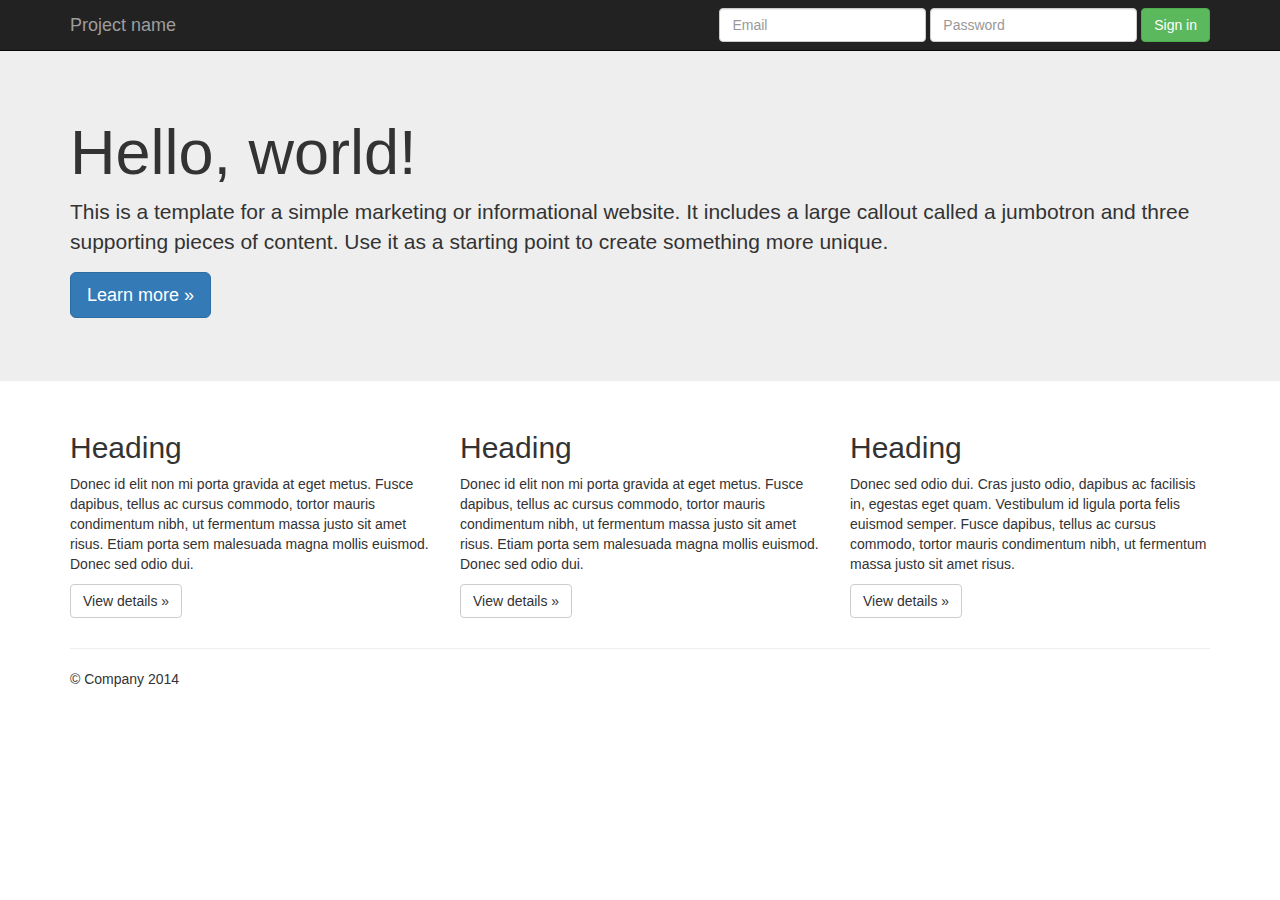
<file: src/main/resources/static/bootstrap/docs/examples/jumbotron/index.html>
<!DOCTYPE html>
<html lang="en">
  <head>
    <meta charset="utf-8">
    <meta http-equiv="X-UA-Compatible" content="IE=edge">
    <meta name="viewport" content="width=device-width, initial-scale=1">
    <meta name="description" content="">
    <meta name="author" content="">
    <link rel="icon" href="../../favicon.ico">

    <title>Jumbotron Template for Bootstrap</title>

    <!-- Bootstrap core CSS -->
    <link href="../../dist/css/bootstrap.min.css" rel="stylesheet">

    <!-- Custom styles for this template -->
    <link href="jumbotron.css" rel="stylesheet">

    <!-- Just for debugging purposes. Don't actually copy these 2 lines! -->
    <!--[if lt IE 9]><script src="../../assets/js/ie8-responsive-file-warning.js"></script><![endif]-->
    <script src="../../assets/js/ie-emulation-modes-warning.js"></script>

    <!-- HTML5 shim and Respond.js for IE8 support of HTML5 elements and media queries -->
    <!--[if lt IE 9]>
      <script src="https://oss.maxcdn.com/html5shiv/3.7.2/html5shiv.min.js"></script>
      <script src="https://oss.maxcdn.com/respond/1.4.2/respond.min.js"></script>
    <![endif]-->
  </head>

  <body>

    <nav class="navbar navbar-inverse navbar-fixed-top">
      <div class="container">
        <div class="navbar-header">
          <button type="button" class="navbar-toggle collapsed" data-toggle="collapse" data-target="#navbar" aria-expanded="false" aria-controls="navbar">
            <span class="sr-only">Toggle navigation</span>
            <span class="icon-bar"></span>
            <span class="icon-bar"></span>
            <span class="icon-bar"></span>
          </button>
          <a class="navbar-brand" href="#">Project name</a>
        </div>
        <div id="navbar" class="navbar-collapse collapse">
          <form class="navbar-form navbar-right">
            <div class="form-group">
              <input type="text" placeholder="Email" class="form-control">
            </div>
            <div class="form-group">
              <input type="password" placeholder="Password" class="form-control">
            </div>
            <button type="submit" class="btn btn-success">Sign in</button>
          </form>
        </div><!--/.navbar-collapse -->
      </div>
    </nav>

    <!-- Main jumbotron for a primary marketing message or call to action -->
    <div class="jumbotron">
      <div class="container">
        <h1>Hello, world!</h1>
        <p>This is a template for a simple marketing or informational website. It includes a large callout called a jumbotron and three supporting pieces of content. Use it as a starting point to create something more unique.</p>
        <p><a class="btn btn-primary btn-lg" href="#" role="button">Learn more &raquo;</a></p>
      </div>
    </div>

    <div class="container">
      <!-- Example row of columns -->
      <div class="row">
        <div class="col-md-4">
          <h2>Heading</h2>
          <p>Donec id elit non mi porta gravida at eget metus. Fusce dapibus, tellus ac cursus commodo, tortor mauris condimentum nibh, ut fermentum massa justo sit amet risus. Etiam porta sem malesuada magna mollis euismod. Donec sed odio dui. </p>
          <p><a class="btn btn-default" href="#" role="button">View details &raquo;</a></p>
        </div>
        <div class="col-md-4">
          <h2>Heading</h2>
          <p>Donec id elit non mi porta gravida at eget metus. Fusce dapibus, tellus ac cursus commodo, tortor mauris condimentum nibh, ut fermentum massa justo sit amet risus. Etiam porta sem malesuada magna mollis euismod. Donec sed odio dui. </p>
          <p><a class="btn btn-default" href="#" role="button">View details &raquo;</a></p>
       </div>
        <div class="col-md-4">
          <h2>Heading</h2>
          <p>Donec sed odio dui. Cras justo odio, dapibus ac facilisis in, egestas eget quam. Vestibulum id ligula porta felis euismod semper. Fusce dapibus, tellus ac cursus commodo, tortor mauris condimentum nibh, ut fermentum massa justo sit amet risus.</p>
          <p><a class="btn btn-default" href="#" role="button">View details &raquo;</a></p>
        </div>
      </div>

      <hr>

      <footer>
        <p>&copy; Company 2014</p>
      </footer>
    </div> <!-- /container -->


    <!-- Bootstrap core JavaScript
    ================================================== -->
    <!-- Placed at the end of the document so the pages load faster -->
    <script src="https://ajax.googleapis.com/ajax/libs/jquery/1.11.2/jquery.min.js"></script>
    <script src="../../dist/js/bootstrap.min.js"></script>
    <!-- IE10 viewport hack for Surface/desktop Windows 8 bug -->
    <script src="../../assets/js/ie10-viewport-bug-workaround.js"></script>
  </body>
</html>
</file>
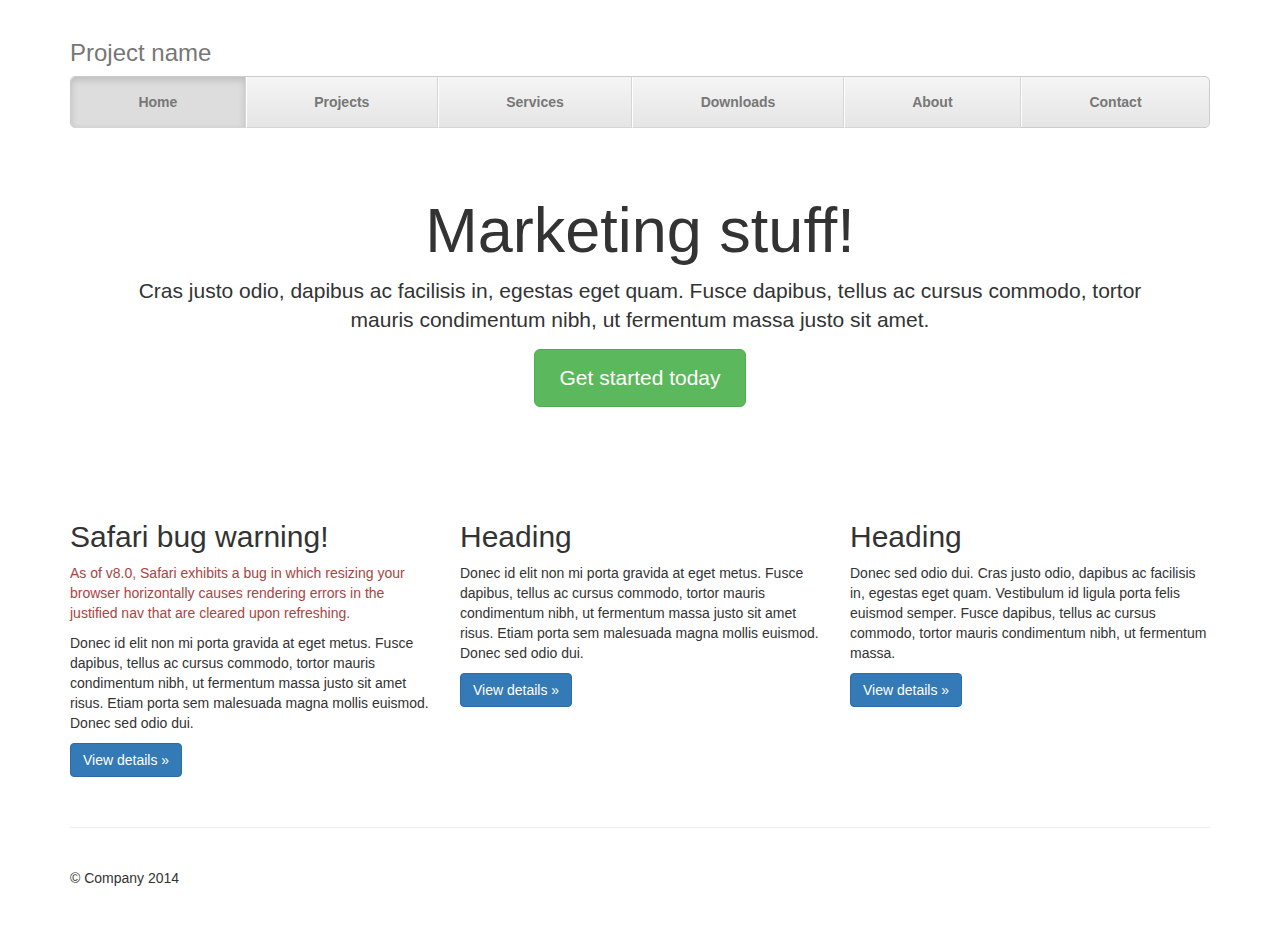
<file: src/main/resources/static/bootstrap/docs/examples/justified-nav/index.html>
<!DOCTYPE html>
<html lang="en">
  <head>
    <meta charset="utf-8">
    <meta http-equiv="X-UA-Compatible" content="IE=edge">
    <meta name="viewport" content="width=device-width, initial-scale=1">
    <meta name="description" content="">
    <meta name="author" content="">
    <link rel="icon" href="../../favicon.ico">

    <title>Justified Nav Template for Bootstrap</title>

    <!-- Bootstrap core CSS -->
    <link href="../../dist/css/bootstrap.min.css" rel="stylesheet">

    <!-- Custom styles for this template -->
    <link href="justified-nav.css" rel="stylesheet">

    <!-- Just for debugging purposes. Don't actually copy these 2 lines! -->
    <!--[if lt IE 9]><script src="../../assets/js/ie8-responsive-file-warning.js"></script><![endif]-->
    <script src="../../assets/js/ie-emulation-modes-warning.js"></script>

    <!-- HTML5 shim and Respond.js for IE8 support of HTML5 elements and media queries -->
    <!--[if lt IE 9]>
      <script src="https://oss.maxcdn.com/html5shiv/3.7.2/html5shiv.min.js"></script>
      <script src="https://oss.maxcdn.com/respond/1.4.2/respond.min.js"></script>
    <![endif]-->
  </head>

  <body>

    <div class="container">

      <div class="masthead">
        <h3 class="text-muted">Project name</h3>
        <nav>
          <ul class="nav nav-justified">
            <li class="active"><a href="#">Home</a></li>
            <li><a href="#">Projects</a></li>
            <li><a href="#">Services</a></li>
            <li><a href="#">Downloads</a></li>
            <li><a href="#">About</a></li>
            <li><a href="#">Contact</a></li>
          </ul>
        </nav>
      </div>

      <!-- Jumbotron -->
      <div class="jumbotron">
        <h1>Marketing stuff!</h1>
        <p class="lead">Cras justo odio, dapibus ac facilisis in, egestas eget quam. Fusce dapibus, tellus ac cursus commodo, tortor mauris condimentum nibh, ut fermentum massa justo sit amet.</p>
        <p><a class="btn btn-lg btn-success" href="#" role="button">Get started today</a></p>
      </div>

      <!-- Example row of columns -->
      <div class="row">
        <div class="col-lg-4">
          <h2>Safari bug warning!</h2>
          <p class="text-danger">As of v8.0, Safari exhibits a bug in which resizing your browser horizontally causes rendering errors in the justified nav that are cleared upon refreshing.</p>
          <p>Donec id elit non mi porta gravida at eget metus. Fusce dapibus, tellus ac cursus commodo, tortor mauris condimentum nibh, ut fermentum massa justo sit amet risus. Etiam porta sem malesuada magna mollis euismod. Donec sed odio dui. </p>
          <p><a class="btn btn-primary" href="#" role="button">View details &raquo;</a></p>
        </div>
        <div class="col-lg-4">
          <h2>Heading</h2>
          <p>Donec id elit non mi porta gravida at eget metus. Fusce dapibus, tellus ac cursus commodo, tortor mauris condimentum nibh, ut fermentum massa justo sit amet risus. Etiam porta sem malesuada magna mollis euismod. Donec sed odio dui. </p>
          <p><a class="btn btn-primary" href="#" role="button">View details &raquo;</a></p>
       </div>
        <div class="col-lg-4">
          <h2>Heading</h2>
          <p>Donec sed odio dui. Cras justo odio, dapibus ac facilisis in, egestas eget quam. Vestibulum id ligula porta felis euismod semper. Fusce dapibus, tellus ac cursus commodo, tortor mauris condimentum nibh, ut fermentum massa.</p>
          <p><a class="btn btn-primary" href="#" role="button">View details &raquo;</a></p>
        </div>
      </div>

      <!-- Site footer -->
      <footer class="footer">
        <p>&copy; Company 2014</p>
      </footer>

    </div> <!-- /container -->


    <!-- IE10 viewport hack for Surface/desktop Windows 8 bug -->
    <script src="../../assets/js/ie10-viewport-bug-workaround.js"></script>
  </body>
</html>
</file>
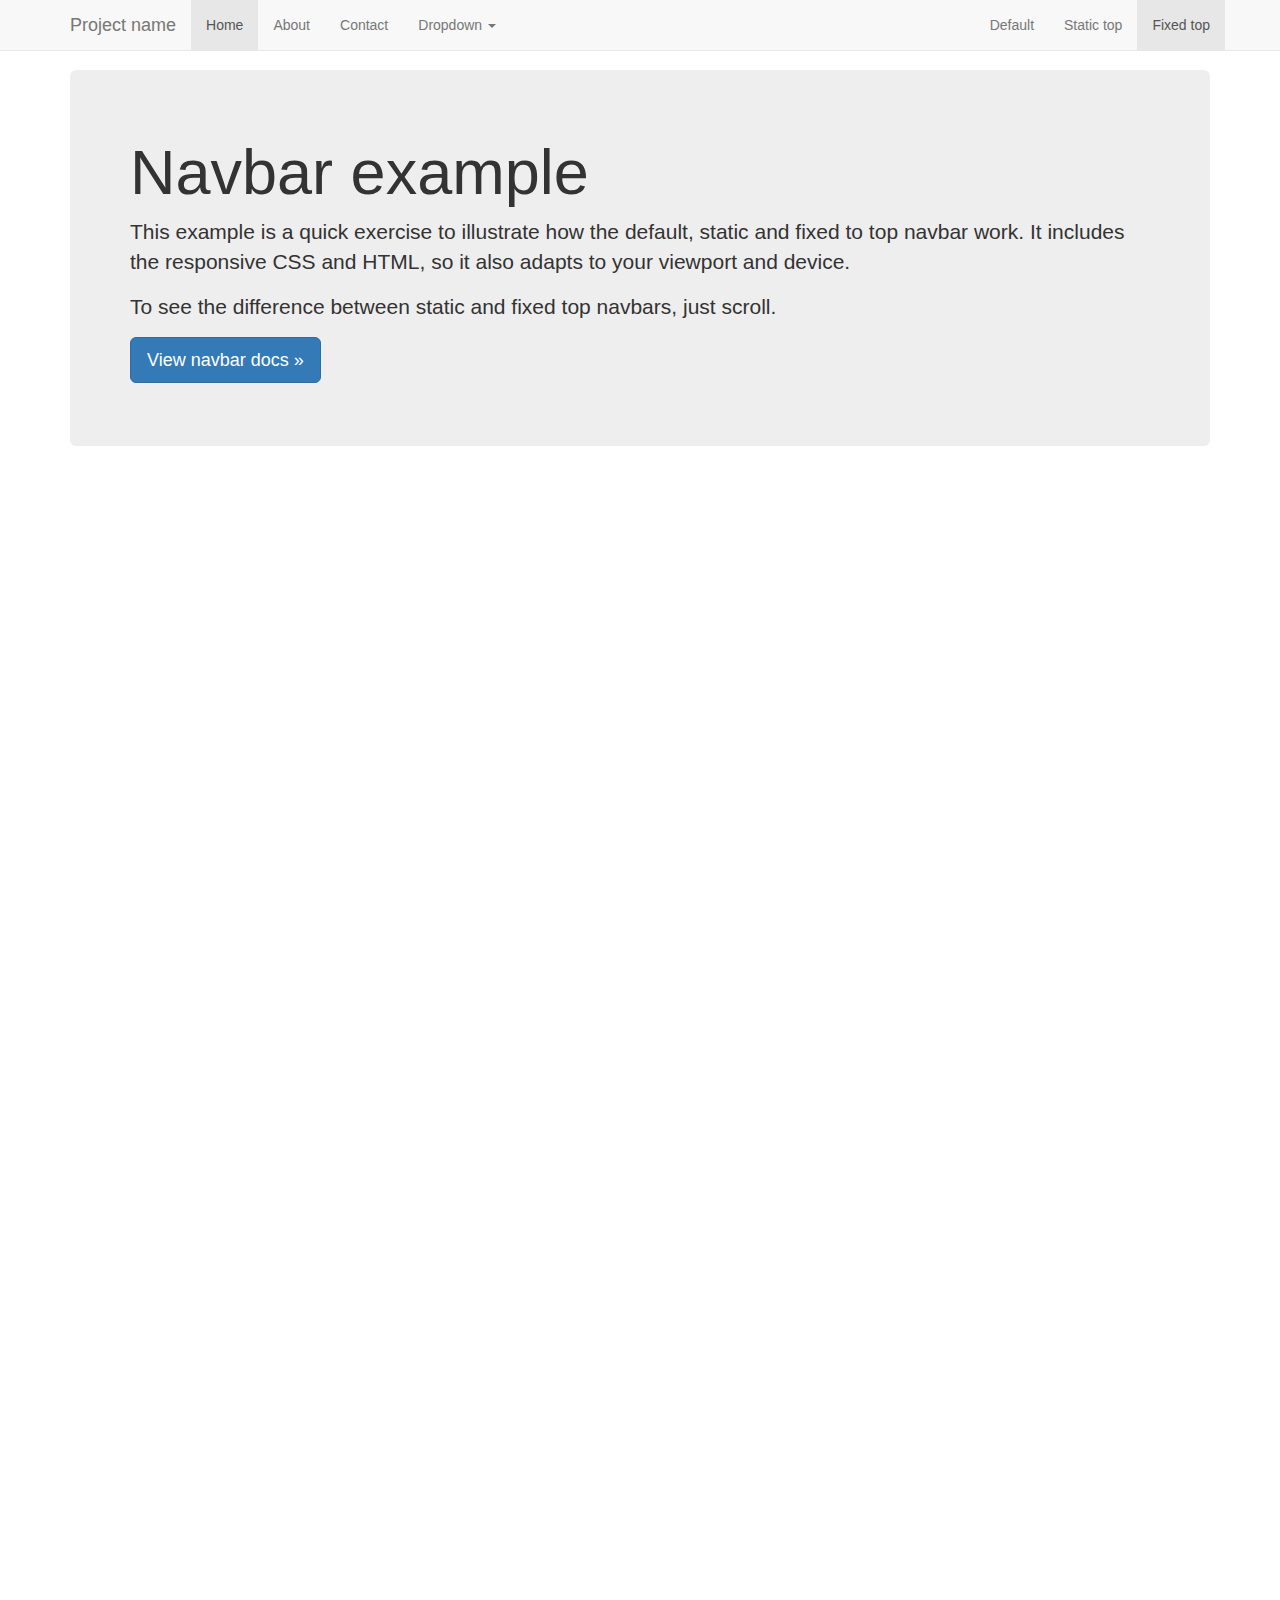
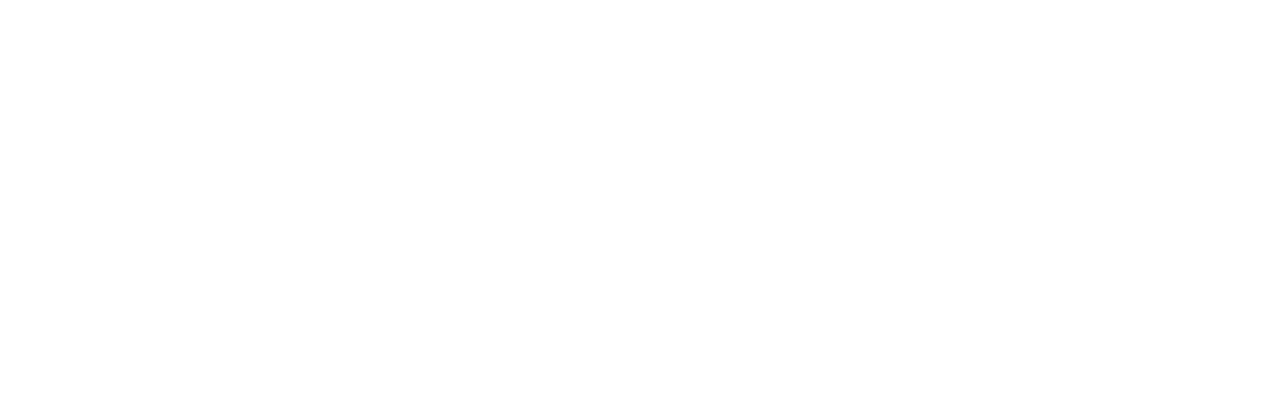
<file: src/main/resources/static/bootstrap/docs/examples/navbar-fixed-top/index.html>
<!DOCTYPE html>
<html lang="en">
  <head>
    <meta charset="utf-8">
    <meta http-equiv="X-UA-Compatible" content="IE=edge">
    <meta name="viewport" content="width=device-width, initial-scale=1">
    <meta name="description" content="">
    <meta name="author" content="">
    <link rel="icon" href="../../favicon.ico">

    <title>Fixed Top Navbar Example for Bootstrap</title>

    <!-- Bootstrap core CSS -->
    <link href="../../dist/css/bootstrap.min.css" rel="stylesheet">

    <!-- Custom styles for this template -->
    <link href="navbar-fixed-top.css" rel="stylesheet">

    <!-- Just for debugging purposes. Don't actually copy these 2 lines! -->
    <!--[if lt IE 9]><script src="../../assets/js/ie8-responsive-file-warning.js"></script><![endif]-->
    <script src="../../assets/js/ie-emulation-modes-warning.js"></script>

    <!-- HTML5 shim and Respond.js for IE8 support of HTML5 elements and media queries -->
    <!--[if lt IE 9]>
      <script src="https://oss.maxcdn.com/html5shiv/3.7.2/html5shiv.min.js"></script>
      <script src="https://oss.maxcdn.com/respond/1.4.2/respond.min.js"></script>
    <![endif]-->
  </head>

  <body>

    <!-- Fixed navbar -->
    <nav class="navbar navbar-default navbar-fixed-top">
      <div class="container">
        <div class="navbar-header">
          <button type="button" class="navbar-toggle collapsed" data-toggle="collapse" data-target="#navbar" aria-expanded="false" aria-controls="navbar">
            <span class="sr-only">Toggle navigation</span>
            <span class="icon-bar"></span>
            <span class="icon-bar"></span>
            <span class="icon-bar"></span>
          </button>
          <a class="navbar-brand" href="#">Project name</a>
        </div>
        <div id="navbar" class="navbar-collapse collapse">
          <ul class="nav navbar-nav">
            <li class="active"><a href="#">Home</a></li>
            <li><a href="#about">About</a></li>
            <li><a href="#contact">Contact</a></li>
            <li class="dropdown">
              <a href="#" class="dropdown-toggle" data-toggle="dropdown" role="button" aria-expanded="false">Dropdown <span class="caret"></span></a>
              <ul class="dropdown-menu" role="menu">
                <li><a href="#">Action</a></li>
                <li><a href="#">Another action</a></li>
                <li><a href="#">Something else here</a></li>
                <li class="divider"></li>
                <li class="dropdown-header">Nav header</li>
                <li><a href="#">Separated link</a></li>
                <li><a href="#">One more separated link</a></li>
              </ul>
            </li>
          </ul>
          <ul class="nav navbar-nav navbar-right">
            <li><a href="../navbar/">Default</a></li>
            <li><a href="../navbar-static-top/">Static top</a></li>
            <li class="active"><a href="./">Fixed top <span class="sr-only">(current)</span></a></li>
          </ul>
        </div><!--/.nav-collapse -->
      </div>
    </nav>

    <div class="container">

      <!-- Main component for a primary marketing message or call to action -->
      <div class="jumbotron">
        <h1>Navbar example</h1>
        <p>This example is a quick exercise to illustrate how the default, static and fixed to top navbar work. It includes the responsive CSS and HTML, so it also adapts to your viewport and device.</p>
        <p>To see the difference between static and fixed top navbars, just scroll.</p>
        <p>
          <a class="btn btn-lg btn-primary" href="../../components/#navbar" role="button">View navbar docs &raquo;</a>
        </p>
      </div>

    </div> <!-- /container -->


    <!-- Bootstrap core JavaScript
    ================================================== -->
    <!-- Placed at the end of the document so the pages load faster -->
    <script src="https://ajax.googleapis.com/ajax/libs/jquery/1.11.2/jquery.min.js"></script>
    <script src="../../dist/js/bootstrap.min.js"></script>
    <!-- IE10 viewport hack for Surface/desktop Windows 8 bug -->
    <script src="../../assets/js/ie10-viewport-bug-workaround.js"></script>
  </body>
</html>
</file>
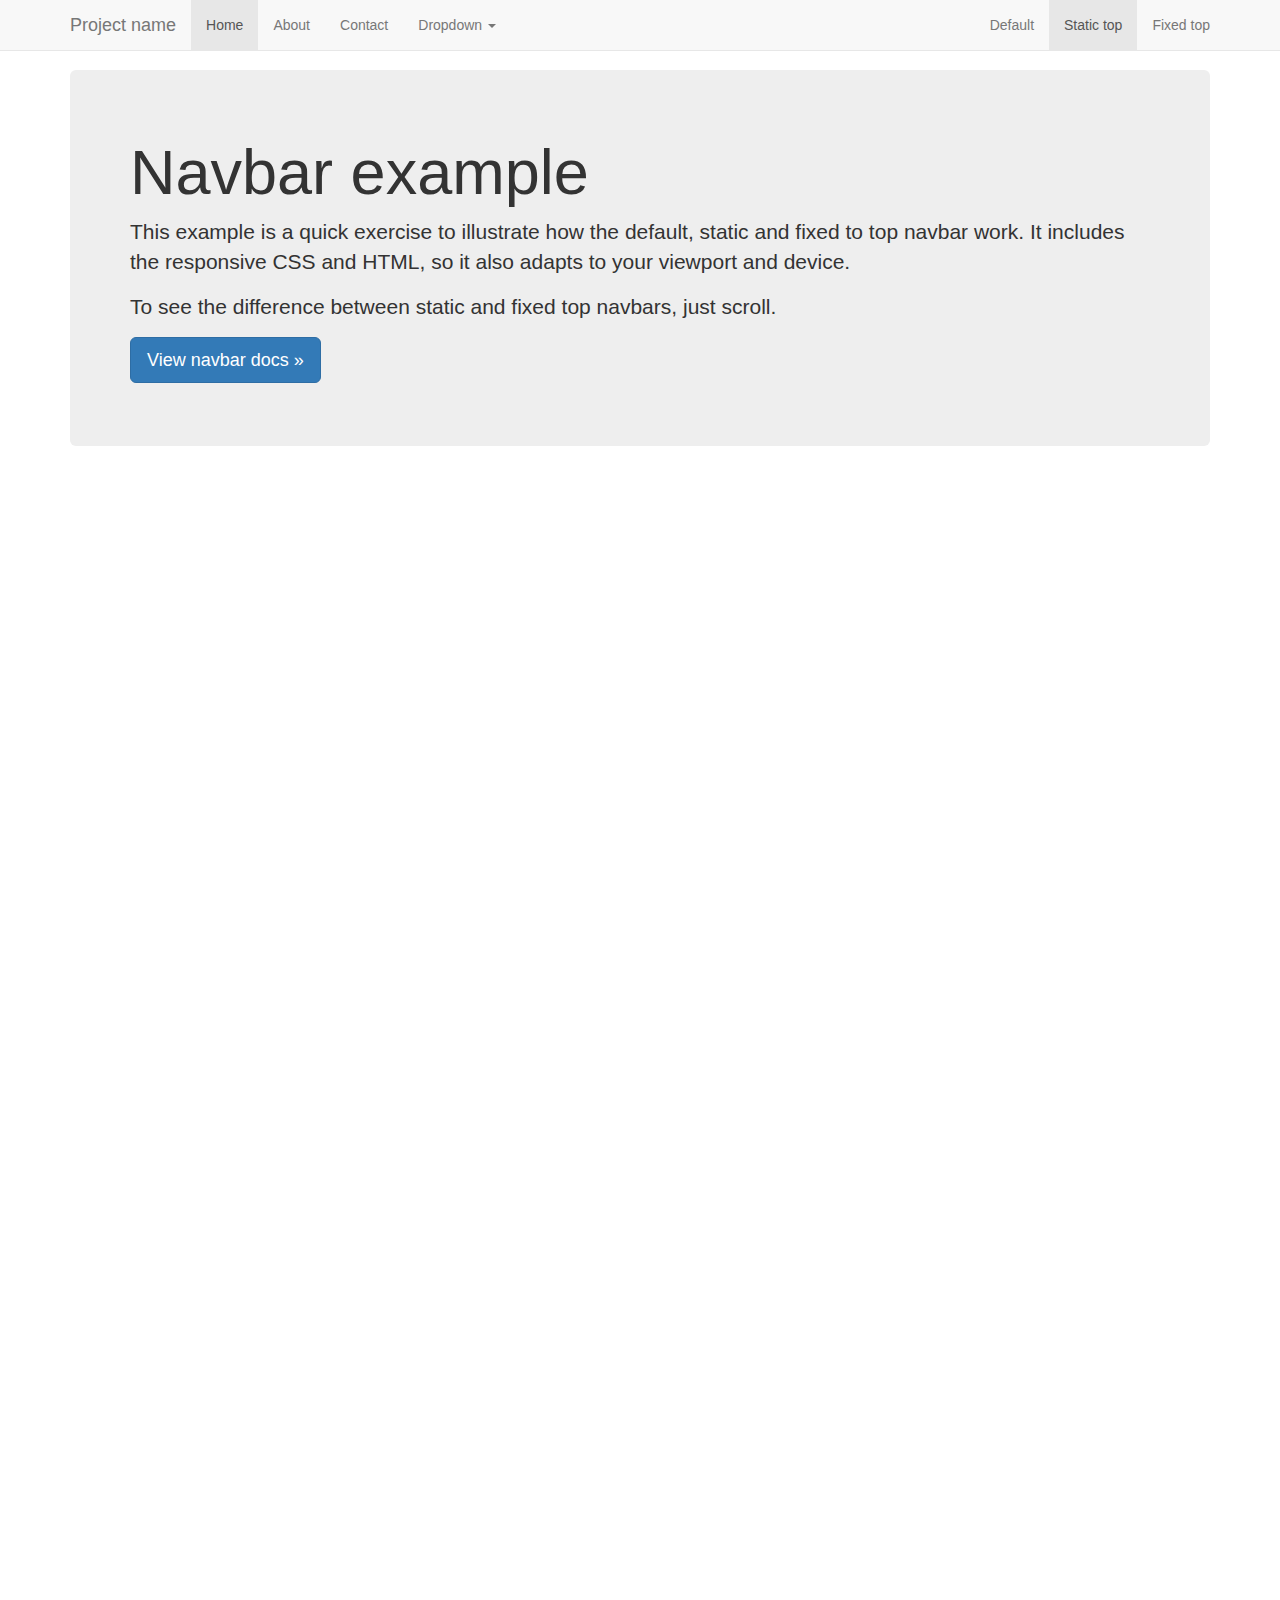
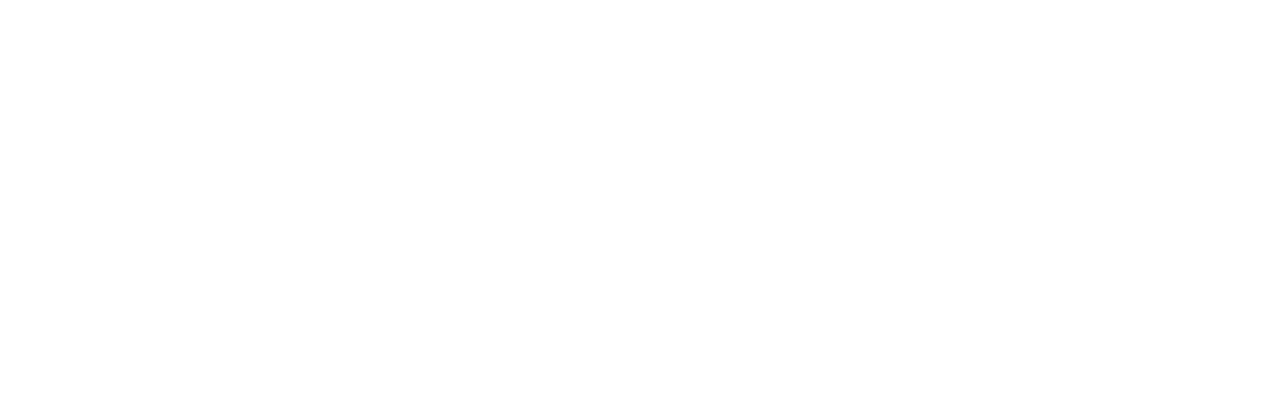
<file: src/main/resources/static/bootstrap/docs/examples/navbar-static-top/index.html>
<!DOCTYPE html>
<html lang="en">
  <head>
    <meta charset="utf-8">
    <meta http-equiv="X-UA-Compatible" content="IE=edge">
    <meta name="viewport" content="width=device-width, initial-scale=1">
    <meta name="description" content="">
    <meta name="author" content="">
    <link rel="icon" href="../../favicon.ico">

    <title>Static Top Navbar Example for Bootstrap</title>

    <!-- Bootstrap core CSS -->
    <link href="../../dist/css/bootstrap.min.css" rel="stylesheet">

    <!-- Custom styles for this template -->
    <link href="navbar-static-top.css" rel="stylesheet">

    <!-- Just for debugging purposes. Don't actually copy these 2 lines! -->
    <!--[if lt IE 9]><script src="../../assets/js/ie8-responsive-file-warning.js"></script><![endif]-->
    <script src="../../assets/js/ie-emulation-modes-warning.js"></script>

    <!-- HTML5 shim and Respond.js for IE8 support of HTML5 elements and media queries -->
    <!--[if lt IE 9]>
      <script src="https://oss.maxcdn.com/html5shiv/3.7.2/html5shiv.min.js"></script>
      <script src="https://oss.maxcdn.com/respond/1.4.2/respond.min.js"></script>
    <![endif]-->
  </head>

  <body>

    <!-- Static navbar -->
    <nav class="navbar navbar-default navbar-static-top">
      <div class="container">
        <div class="navbar-header">
          <button type="button" class="navbar-toggle collapsed" data-toggle="collapse" data-target="#navbar" aria-expanded="false" aria-controls="navbar">
            <span class="sr-only">Toggle navigation</span>
            <span class="icon-bar"></span>
            <span class="icon-bar"></span>
            <span class="icon-bar"></span>
          </button>
          <a class="navbar-brand" href="#">Project name</a>
        </div>
        <div id="navbar" class="navbar-collapse collapse">
          <ul class="nav navbar-nav">
            <li class="active"><a href="#">Home</a></li>
            <li><a href="#about">About</a></li>
            <li><a href="#contact">Contact</a></li>
            <li class="dropdown">
              <a href="#" class="dropdown-toggle" data-toggle="dropdown" role="button" aria-expanded="false">Dropdown <span class="caret"></span></a>
              <ul class="dropdown-menu" role="menu">
                <li><a href="#">Action</a></li>
                <li><a href="#">Another action</a></li>
                <li><a href="#">Something else here</a></li>
                <li class="divider"></li>
                <li class="dropdown-header">Nav header</li>
                <li><a href="#">Separated link</a></li>
                <li><a href="#">One more separated link</a></li>
              </ul>
            </li>
          </ul>
          <ul class="nav navbar-nav navbar-right">
            <li><a href="../navbar/">Default</a></li>
            <li class="active"><a href="./">Static top <span class="sr-only">(current)</span></a></li>
            <li><a href="../navbar-fixed-top/">Fixed top</a></li>
          </ul>
        </div><!--/.nav-collapse -->
      </div>
    </nav>


    <div class="container">

      <!-- Main component for a primary marketing message or call to action -->
      <div class="jumbotron">
        <h1>Navbar example</h1>
        <p>This example is a quick exercise to illustrate how the default, static and fixed to top navbar work. It includes the responsive CSS and HTML, so it also adapts to your viewport and device.</p>
        <p>To see the difference between static and fixed top navbars, just scroll.</p>
        <p>
          <a class="btn btn-lg btn-primary" href="../../components/#navbar" role="button">View navbar docs &raquo;</a>
        </p>
      </div>

    </div> <!-- /container -->


    <!-- Bootstrap core JavaScript
    ================================================== -->
    <!-- Placed at the end of the document so the pages load faster -->
    <script src="https://ajax.googleapis.com/ajax/libs/jquery/1.11.2/jquery.min.js"></script>
    <script src="../../dist/js/bootstrap.min.js"></script>
    <!-- IE10 viewport hack for Surface/desktop Windows 8 bug -->
    <script src="../../assets/js/ie10-viewport-bug-workaround.js"></script>
  </body>
</html>
</file>
<file: src/main/resources/static/bootstrap/docs/examples/blog/blog.css>
/*
 * Globals
 */

body {
  font-family: Georgia, "Times New Roman", Times, serif;
  color: #555;
}

h1, .h1,
h2, .h2,
h3, .h3,
h4, .h4,
h5, .h5,
h6, .h6 {
  margin-top: 0;
  font-family: "Helvetica Neue", Helvetica, Arial, sans-serif;
  font-weight: normal;
  color: #333;
}


/*
 * Override Bootstrap's default container.
 */

@media (min-width: 1200px) {
  .container {
    width: 970px;
  }
}


/*
 * Masthead for nav
 */

.blog-masthead {
  background-color: #428bca;
  -webkit-box-shadow: inset 0 -2px 5px rgba(0,0,0,.1);
          box-shadow: inset 0 -2px 5px rgba(0,0,0,.1);
}

/* Nav links */
.blog-nav-item {
  position: relative;
  display: inline-block;
  padding: 10px;
  font-weight: 500;
  color: #cdddeb;
}
.blog-nav-item:hover,
.blog-nav-item:focus {
  color: #fff;
  text-decoration: none;
}

/* Active state gets a caret at the bottom */
.blog-nav .active {
  color: #fff;
}
.blog-nav .active:after {
  position: absolute;
  bottom: 0;
  left: 50%;
  width: 0;
  height: 0;
  margin-left: -5px;
  vertical-align: middle;
  content: " ";
  border-right: 5px solid transparent;
  border-bottom: 5px solid;
  border-left: 5px solid transparent;
}


/*
 * Blog name and description
 */

.blog-header {
  padding-top: 20px;
  padding-bottom: 20px;
}
.blog-title {
  margin-top: 30px;
  margin-bottom: 0;
  font-size: 60px;
  font-weight: normal;
}
.blog-description {
  font-size: 20px;
  color: #999;
}


/*
 * Main column and sidebar layout
 */

.blog-main {
  font-size: 18px;
  line-height: 1.5;
}

/* Sidebar modules for boxing content */
.sidebar-module {
  padding: 15px;
  margin: 0 -15px 15px;
}
.sidebar-module-inset {
  padding: 15px;
  background-color: #f5f5f5;
  border-radius: 4px;
}
.sidebar-module-inset p:last-child,
.sidebar-module-inset ul:last-child,
.sidebar-module-inset ol:last-child {
  margin-bottom: 0;
}


/* Pagination */
.pager {
  margin-bottom: 60px;
  text-align: left;
}
.pager > li > a {
  width: 140px;
  padding: 10px 20px;
  text-align: center;
  border-radius: 30px;
}


/*
 * Blog posts
 */

.blog-post {
  margin-bottom: 60px;
}
.blog-post-title {
  margin-bottom: 5px;
  font-size: 40px;
}
.blog-post-meta {
  margin-bottom: 20px;
  color: #999;
}


/*
 * Footer
 */

.blog-footer {
  padding: 40px 0;
  color: #999;
  text-align: center;
  background-color: #f9f9f9;
  border-top: 1px solid #e5e5e5;
}
.blog-footer p:last-child {
  margin-bottom: 0;
}
</file>
<file: src/main/resources/static/bootstrap/docs/examples/carousel/carousel.css>
/* GLOBAL STYLES
-------------------------------------------------- */
/* Padding below the footer and lighter body text */

body {
  padding-bottom: 40px;
  color: #5a5a5a;
}


/* CUSTOMIZE THE NAVBAR
-------------------------------------------------- */

/* Special class on .container surrounding .navbar, used for positioning it into place. */
.navbar-wrapper {
  position: absolute;
  top: 0;
  right: 0;
  left: 0;
  z-index: 20;
}

/* Flip around the padding for proper display in narrow viewports */
.navbar-wrapper > .container {
  padding-right: 0;
  padding-left: 0;
}
.navbar-wrapper .navbar {
  padding-right: 15px;
  padding-left: 15px;
}
.navbar-wrapper .navbar .container {
  width: auto;
}


/* CUSTOMIZE THE CAROUSEL
-------------------------------------------------- */

/* Carousel base class */
.carousel {
  height: 500px;
  margin-bottom: 60px;
}
/* Since positioning the image, we need to help out the caption */
.carousel-caption {
  z-index: 10;
}

/* Declare heights because of positioning of img element */
.carousel .item {
  height: 500px;
  background-color: #777;
}
.carousel-inner > .item > img {
  position: absolute;
  top: 0;
  left: 0;
  min-width: 100%;
  height: 500px;
}


/* MARKETING CONTENT
-------------------------------------------------- */

/* Center align the text within the three columns below the carousel */
.marketing .col-lg-4 {
  margin-bottom: 20px;
  text-align: center;
}
.marketing h2 {
  font-weight: normal;
}
.marketing .col-lg-4 p {
  margin-right: 10px;
  margin-left: 10px;
}


/* Featurettes
------------------------- */

.featurette-divider {
  margin: 80px 0; /* Space out the Bootstrap <hr> more */
}

/* Thin out the marketing headings */
.featurette-heading {
  font-weight: 300;
  line-height: 1;
  letter-spacing: -1px;
}


/* RESPONSIVE CSS
-------------------------------------------------- */

@media (min-width: 768px) {
  /* Navbar positioning foo */
  .navbar-wrapper {
    margin-top: 20px;
  }
  .navbar-wrapper .container {
    padding-right: 15px;
    padding-left: 15px;
  }
  .navbar-wrapper .navbar {
    padding-right: 0;
    padding-left: 0;
  }

  /* The navbar becomes detached from the top, so we round the corners */
  .navbar-wrapper .navbar {
    border-radius: 4px;
  }

  /* Bump up size of carousel content */
  .carousel-caption p {
    margin-bottom: 20px;
    font-size: 21px;
    line-height: 1.4;
  }

  .featurette-heading {
    font-size: 50px;
  }
}

@media (min-width: 992px) {
  .featurette-heading {
    margin-top: 120px;
  }
}
</file>
<file: src/main/resources/static/bootstrap/docs/examples/cover/cover.css>
/*
 * Globals
 */

/* Links */
a,
a:focus,
a:hover {
  color: #fff;
}

/* Custom default button */
.btn-default,
.btn-default:hover,
.btn-default:focus {
  color: #333;
  text-shadow: none; /* Prevent inheritence from `body` */
  background-color: #fff;
  border: 1px solid #fff;
}


/*
 * Base structure
 */

html,
body {
  height: 100%;
  background-color: #333;
}
body {
  color: #fff;
  text-align: center;
  text-shadow: 0 1px 3px rgba(0,0,0,.5);
}

/* Extra markup and styles for table-esque vertical and horizontal centering */
.site-wrapper {
  display: table;
  width: 100%;
  height: 100%; /* For at least Firefox */
  min-height: 100%;
  -webkit-box-shadow: inset 0 0 100px rgba(0,0,0,.5);
          box-shadow: inset 0 0 100px rgba(0,0,0,.5);
}
.site-wrapper-inner {
  display: table-cell;
  vertical-align: top;
}
.cover-container {
  margin-right: auto;
  margin-left: auto;
}

/* Padding for spacing */
.inner {
  padding: 30px;
}


/*
 * Header
 */
.masthead-brand {
  margin-top: 10px;
  margin-bottom: 10px;
}

.masthead-nav > li {
  display: inline-block;
}
.masthead-nav > li + li {
  margin-left: 20px;
}
.masthead-nav > li > a {
  padding-right: 0;
  padding-left: 0;
  font-size: 16px;
  font-weight: bold;
  color: #fff; /* IE8 proofing */
  color: rgba(255,255,255,.75);
  border-bottom: 2px solid transparent;
}
.masthead-nav > li > a:hover,
.masthead-nav > li > a:focus {
  background-color: transparent;
  border-bottom-color: #a9a9a9;
  border-bottom-color: rgba(255,255,255,.25);
}
.masthead-nav > .active > a,
.masthead-nav > .active > a:hover,
.masthead-nav > .active > a:focus {
  color: #fff;
  border-bottom-color: #fff;
}

@media (min-width: 768px) {
  .masthead-brand {
    float: left;
  }
  .masthead-nav {
    float: right;
  }
}


/*
 * Cover
 */

.cover {
  padding: 0 20px;
}
.cover .btn-lg {
  padding: 10px 20px;
  font-weight: bold;
}


/*
 * Footer
 */

.mastfoot {
  color: #999; /* IE8 proofing */
  color: rgba(255,255,255,.5);
}


/*
 * Affix and center
 */

@media (min-width: 768px) {
  /* Pull out the header and footer */
  .masthead {
    position: fixed;
    top: 0;
  }
  .mastfoot {
    position: fixed;
    bottom: 0;
  }
  /* Start the vertical centering */
  .site-wrapper-inner {
    vertical-align: middle;
  }
  /* Handle the widths */
  .masthead,
  .mastfoot,
  .cover-container {
    width: 100%; /* Must be percentage or pixels for horizontal alignment */
  }
}

@media (min-width: 992px) {
  .masthead,
  .mastfoot,
  .cover-container {
    width: 700px;
  }
}
</file>
<file: src/main/resources/static/bootstrap/docs/examples/dashboard/dashboard.css>
/*
 * Base structure
 */

/* Move down content because we have a fixed navbar that is 50px tall */
body {
  padding-top: 50px;
}


/*
 * Global add-ons
 */

.sub-header {
  padding-bottom: 10px;
  border-bottom: 1px solid #eee;
}

/*
 * Top navigation
 * Hide default border to remove 1px line.
 */
.navbar-fixed-top {
  border: 0;
}

/*
 * Sidebar
 */

/* Hide for mobile, show later */
.sidebar {
  display: none;
}
@media (min-width: 768px) {
  .sidebar {
    position: fixed;
    top: 51px;
    bottom: 0;
    left: 0;
    z-index: 1000;
    display: block;
    padding: 20px;
    overflow-x: hidden;
    overflow-y: auto; /* Scrollable contents if viewport is shorter than content. */
    background-color: #f5f5f5;
    border-right: 1px solid #eee;
  }
}

/* Sidebar navigation */
.nav-sidebar {
  margin-right: -21px; /* 20px padding + 1px border */
  margin-bottom: 20px;
  margin-left: -20px;
}
.nav-sidebar > li > a {
  padding-right: 20px;
  padding-left: 20px;
}
.nav-sidebar > .active > a,
.nav-sidebar > .active > a:hover,
.nav-sidebar > .active > a:focus {
  color: #fff;
  background-color: #428bca;
}


/*
 * Main content
 */

.main {
  padding: 20px;
}
@media (min-width: 768px) {
  .main {
    padding-right: 40px;
    padding-left: 40px;
  }
}
.main .page-header {
  margin-top: 0;
}


/*
 * Placeholder dashboard ideas
 */

.placeholders {
  margin-bottom: 30px;
  text-align: center;
}
.placeholders h4 {
  margin-bottom: 0;
}
.placeholder {
  margin-bottom: 20px;
}
.placeholder img {
  display: inline-block;
  border-radius: 50%;
}
</file>
<file: src/main/resources/static/bootstrap/docs/examples/grid/grid.css>
h4 {
  margin-top: 25px;
}
.row {
  margin-bottom: 20px;
}
.row .row {
  margin-top: 10px;
  margin-bottom: 0;
}
[class*="col-"] {
  padding-top: 15px;
  padding-bottom: 15px;
  background-color: #eee;
  background-color: rgba(86,61,124,.15);
  border: 1px solid #ddd;
  border: 1px solid rgba(86,61,124,.2);
}

hr {
  margin-top: 40px;
  margin-bottom: 40px;
}
</file>
<file: src/main/resources/static/bootstrap/docs/examples/jumbotron-narrow/jumbotron-narrow.css>
/* Space out content a bit */
body {
  padding-top: 20px;
  padding-bottom: 20px;
}

/* Everything but the jumbotron gets side spacing for mobile first views */
.header,
.marketing,
.footer {
  padding-right: 15px;
  padding-left: 15px;
}

/* Custom page header */
.header {
  border-bottom: 1px solid #e5e5e5;
}
/* Make the masthead heading the same height as the navigation */
.header h3 {
  padding-bottom: 19px;
  margin-top: 0;
  margin-bottom: 0;
  line-height: 40px;
}

/* Custom page footer */
.footer {
  padding-top: 19px;
  color: #777;
  border-top: 1px solid #e5e5e5;
}

/* Customize container */
@media (min-width: 768px) {
  .container {
    max-width: 730px;
  }
}
.container-narrow > hr {
  margin: 30px 0;
}

/* Main marketing message and sign up button */
.jumbotron {
  text-align: center;
  border-bottom: 1px solid #e5e5e5;
}
.jumbotron .btn {
  padding: 14px 24px;
  font-size: 21px;
}

/* Supporting marketing content */
.marketing {
  margin: 40px 0;
}
.marketing p + h4 {
  margin-top: 28px;
}

/* Responsive: Portrait tablets and up */
@media screen and (min-width: 768px) {
  /* Remove the padding we set earlier */
  .header,
  .marketing,
  .footer {
    padding-right: 0;
    padding-left: 0;
  }
  /* Space out the masthead */
  .header {
    margin-bottom: 30px;
  }
  /* Remove the bottom border on the jumbotron for visual effect */
  .jumbotron {
    border-bottom: 0;
  }
}
</file>
<file: src/main/resources/static/bootstrap/docs/examples/jumbotron/jumbotron.css>
/* Move down content because we have a fixed navbar that is 50px tall */
body {
  padding-top: 50px;
  padding-bottom: 20px;
}
</file>
<file: src/main/resources/static/bootstrap/docs/examples/justified-nav/justified-nav.css>
body {
  padding-top: 20px;
}

.footer {
  padding-top: 40px;
  padding-bottom: 40px;
  margin-top: 40px;
  border-top: 1px solid #eee;
}

/* Main marketing message and sign up button */
.jumbotron {
  text-align: center;
  background-color: transparent;
}
.jumbotron .btn {
  padding: 14px 24px;
  font-size: 21px;
}

/* Customize the nav-justified links to be fill the entire space of the .navbar */

.nav-justified {
  background-color: #eee;
  border: 1px solid #ccc;
  border-radius: 5px;
}
.nav-justified > li > a {
  padding-top: 15px;
  padding-bottom: 15px;
  margin-bottom: 0;
  font-weight: bold;
  color: #777;
  text-align: center;
  background-color: #e5e5e5; /* Old browsers */
  background-image: -webkit-gradient(linear, left top, left bottom, from(#f5f5f5), to(#e5e5e5));
  background-image: -webkit-linear-gradient(top, #f5f5f5 0%, #e5e5e5 100%);
  background-image:      -o-linear-gradient(top, #f5f5f5 0%, #e5e5e5 100%);
  background-image: -webkit-gradient(linear, left top, left bottom, from(top), color-stop(0%, #f5f5f5), to(#e5e5e5));
  background-image:         linear-gradient(top, #f5f5f5 0%, #e5e5e5 100%);
  filter: progid:DXImageTransform.Microsoft.gradient( startColorstr='#f5f5f5', endColorstr='#e5e5e5',GradientType=0 ); /* IE6-9 */
  background-repeat: repeat-x; /* Repeat the gradient */
  border-bottom: 1px solid #d5d5d5;
}
.nav-justified > .active > a,
.nav-justified > .active > a:hover,
.nav-justified > .active > a:focus {
  background-color: #ddd;
  background-image: none;
  -webkit-box-shadow: inset 0 3px 7px rgba(0,0,0,.15);
          box-shadow: inset 0 3px 7px rgba(0,0,0,.15);
}
.nav-justified > li:first-child > a {
  border-radius: 5px 5px 0 0;
}
.nav-justified > li:last-child > a {
  border-bottom: 0;
  border-radius: 0 0 5px 5px;
}

@media (min-width: 768px) {
  .nav-justified {
    max-height: 52px;
  }
  .nav-justified > li > a {
    border-right: 1px solid #d5d5d5;
    border-left: 1px solid #fff;
  }
  .nav-justified > li:first-child > a {
    border-left: 0;
    border-radius: 5px 0 0 5px;
  }
  .nav-justified > li:last-child > a {
    border-right: 0;
    border-radius: 0 5px 5px 0;
  }
}

/* Responsive: Portrait tablets and up */
@media screen and (min-width: 768px) {
  /* Remove the padding we set earlier */
  .masthead,
  .marketing,
  .footer {
    padding-right: 0;
    padding-left: 0;
  }
}
</file>
<file: src/main/resources/static/bootstrap/docs/examples/navbar-fixed-top/navbar-fixed-top.css>
body {
  min-height: 2000px;
  padding-top: 70px;
}
</file>
<file: src/main/resources/static/bootstrap/docs/examples/navbar-static-top/navbar-static-top.css>
body {
  min-height: 2000px;
}

.navbar-static-top {
  margin-bottom: 19px;
}
</file>
<file: src/main/resources/static/bootstrap/js/tests/vendor/qunit.css>
/*!
 * QUnit 1.15.0
 * http://qunitjs.com/
 *
 * Copyright 2014 jQuery Foundation and other contributors
 * Released under the MIT license
 * http://jquery.org/license
 *
 * Date: 2014-08-08T16:00Z
 */

/** Font Family and Sizes */

#qunit-tests, #qunit-header, #qunit-banner, #qunit-testrunner-toolbar, #qunit-userAgent, #qunit-testresult {
	font-family: "Helvetica Neue Light", "HelveticaNeue-Light", "Helvetica Neue", Calibri, Helvetica, Arial, sans-serif;
}

#qunit-testrunner-toolbar, #qunit-userAgent, #qunit-testresult, #qunit-tests li { font-size: small; }
#qunit-tests { font-size: smaller; }


/** Resets */

#qunit-tests, #qunit-header, #qunit-banner, #qunit-userAgent, #qunit-testresult, #qunit-modulefilter {
	margin: 0;
	padding: 0;
}


/** Header */

#qunit-header {
	padding: 0.5em 0 0.5em 1em;

	color: #8699A4;
	background-color: #0D3349;

	font-size: 1.5em;
	line-height: 1em;
	font-weight: 400;

	border-radius: 5px 5px 0 0;
}

#qunit-header a {
	text-decoration: none;
	color: #C2CCD1;
}

#qunit-header a:hover,
#qunit-header a:focus {
	color: #FFF;
}

#qunit-testrunner-toolbar label {
	display: inline-block;
	padding: 0 0.5em 0 0.1em;
}

#qunit-banner {
	height: 5px;
}

#qunit-testrunner-toolbar {
	padding: 0.5em 1em 0.5em 1em;
	color: #5E740B;
	background-color: #EEE;
	overflow: hidden;
}

#qunit-userAgent {
	padding: 0.5em 1em 0.5em 1em;
	background-color: #2B81AF;
	color: #FFF;
	text-shadow: rgba(0, 0, 0, 0.5) 2px 2px 1px;
}

#qunit-modulefilter-container {
	float: right;
}

/** Tests: Pass/Fail */

#qunit-tests {
	list-style-position: inside;
}

#qunit-tests li {
	padding: 0.4em 1em 0.4em 1em;
	border-bottom: 1px solid #FFF;
	list-style-position: inside;
}

#qunit-tests.hidepass li.pass, #qunit-tests.hidepass li.running  {
	display: none;
}

#qunit-tests li strong {
	cursor: pointer;
}

#qunit-tests li a {
	padding: 0.5em;
	color: #C2CCD1;
	text-decoration: none;
}
#qunit-tests li a:hover,
#qunit-tests li a:focus {
	color: #000;
}

#qunit-tests li .runtime {
	float: right;
	font-size: smaller;
}

.qunit-assert-list {
	margin-top: 0.5em;
	padding: 0.5em;

	background-color: #FFF;

	border-radius: 5px;
}

.qunit-collapsed {
	display: none;
}

#qunit-tests table {
	border-collapse: collapse;
	margin-top: 0.2em;
}

#qunit-tests th {
	text-align: right;
	vertical-align: top;
	padding: 0 0.5em 0 0;
}

#qunit-tests td {
	vertical-align: top;
}

#qunit-tests pre {
	margin: 0;
	white-space: pre-wrap;
	word-wrap: break-word;
}

#qunit-tests del {
	background-color: #E0F2BE;
	color: #374E0C;
	text-decoration: none;
}

#qunit-tests ins {
	background-color: #FFCACA;
	color: #500;
	text-decoration: none;
}

/*** Test Counts */

#qunit-tests b.counts                       { color: #000; }
#qunit-tests b.passed                       { color: #5E740B; }
#qunit-tests b.failed                       { color: #710909; }

#qunit-tests li li {
	padding: 5px;
	background-color: #FFF;
	border-bottom: none;
	list-style-position: inside;
}

/*** Passing Styles */

#qunit-tests li li.pass {
	color: #3C510C;
	background-color: #FFF;
	border-left: 10px solid #C6E746;
}

#qunit-tests .pass                          { color: #528CE0; background-color: #D2E0E6; }
#qunit-tests .pass .test-name               { color: #366097; }

#qunit-tests .pass .test-actual,
#qunit-tests .pass .test-expected           { color: #999; }

#qunit-banner.qunit-pass                    { background-color: #C6E746; }

/*** Failing Styles */

#qunit-tests li li.fail {
	color: #710909;
	background-color: #FFF;
	border-left: 10px solid #EE5757;
	white-space: pre;
}

#qunit-tests > li:last-child {
	border-radius: 0 0 5px 5px;
}

#qunit-tests .fail                          { color: #000; background-color: #EE5757; }
#qunit-tests .fail .test-name,
#qunit-tests .fail .module-name             { color: #000; }

#qunit-tests .fail .test-actual             { color: #EE5757; }
#qunit-tests .fail .test-expected           { color: #008000; }

#qunit-banner.qunit-fail                    { background-color: #EE5757; }


/** Result */

#qunit-testresult {
	padding: 0.5em 1em 0.5em 1em;

	color: #2B81AF;
	background-color: #D2E0E6;

	border-bottom: 1px solid #FFF;
}
#qunit-testresult .module-name {
	font-weight: 700;
}

/** Fixture */

#qunit-fixture {
	position: absolute;
	top: -10000px;
	left: -10000px;
	width: 1000px;
	height: 1000px;
}
</file>
